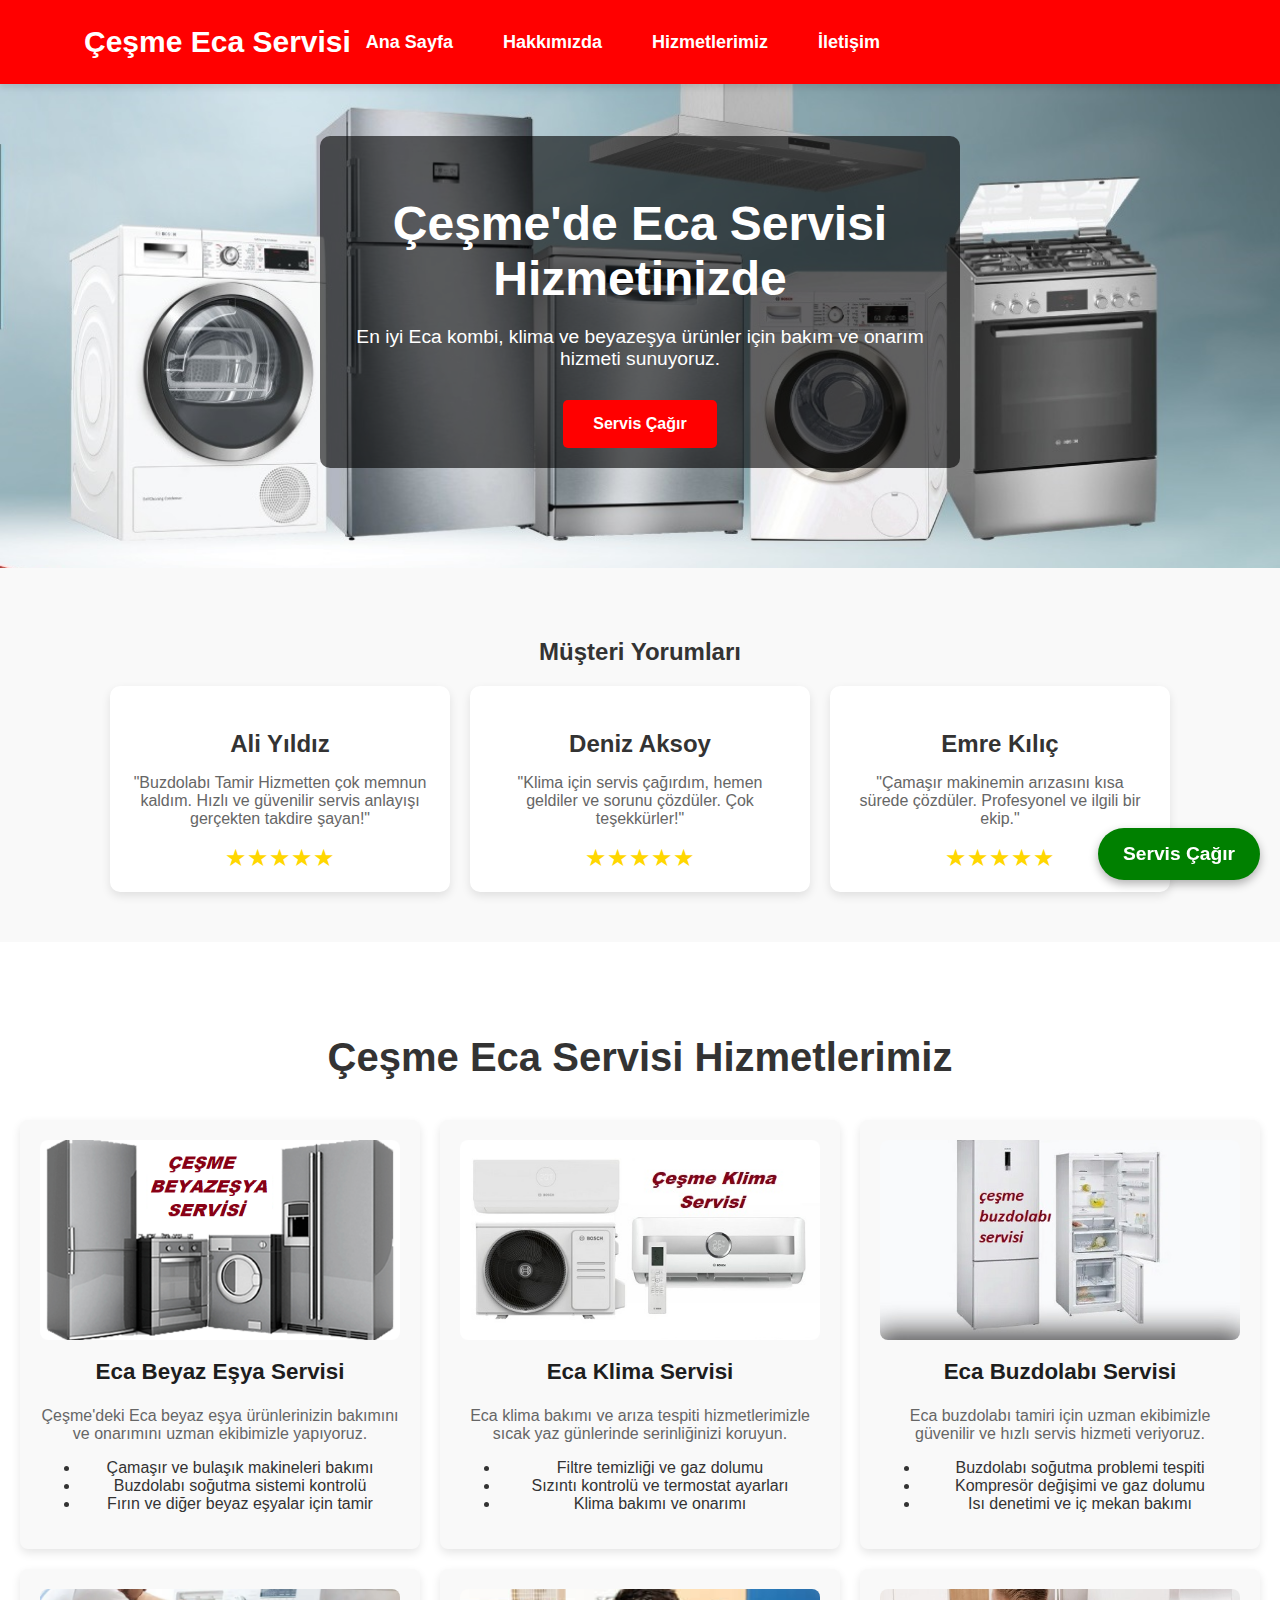
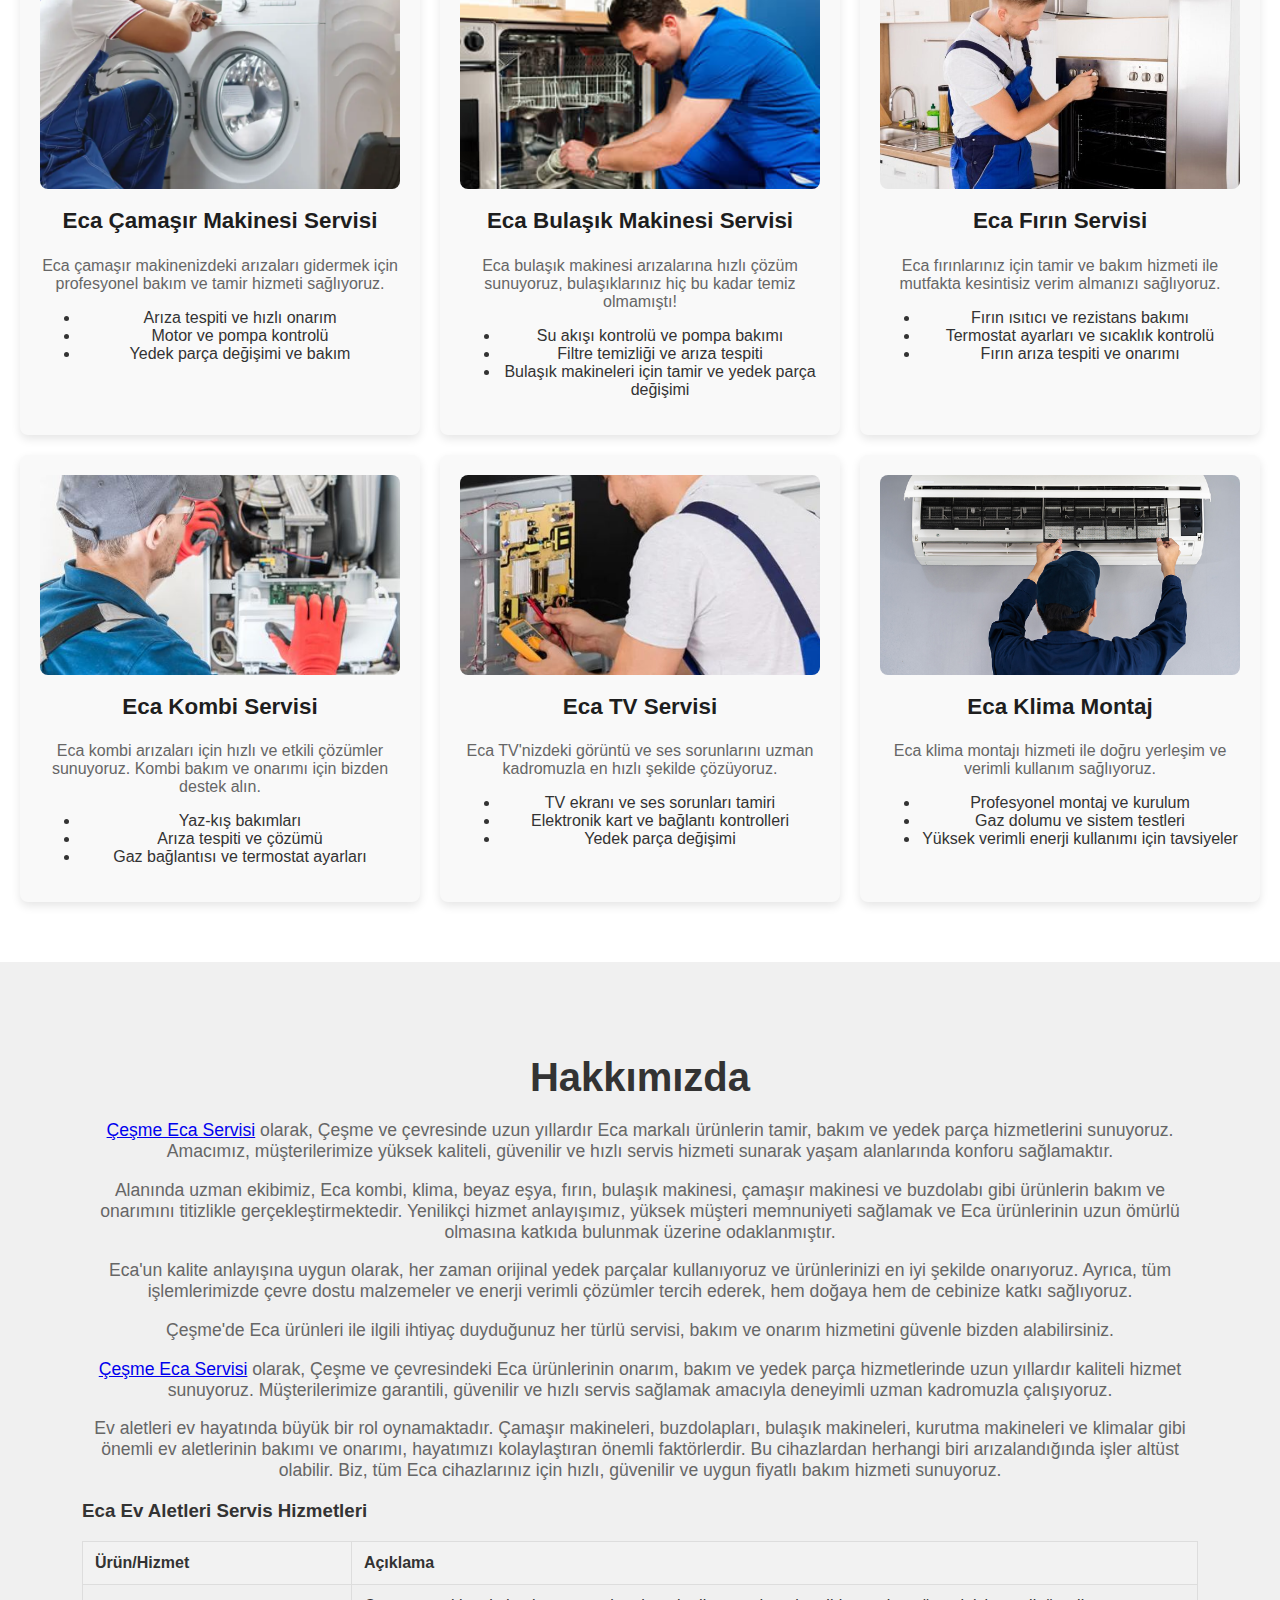
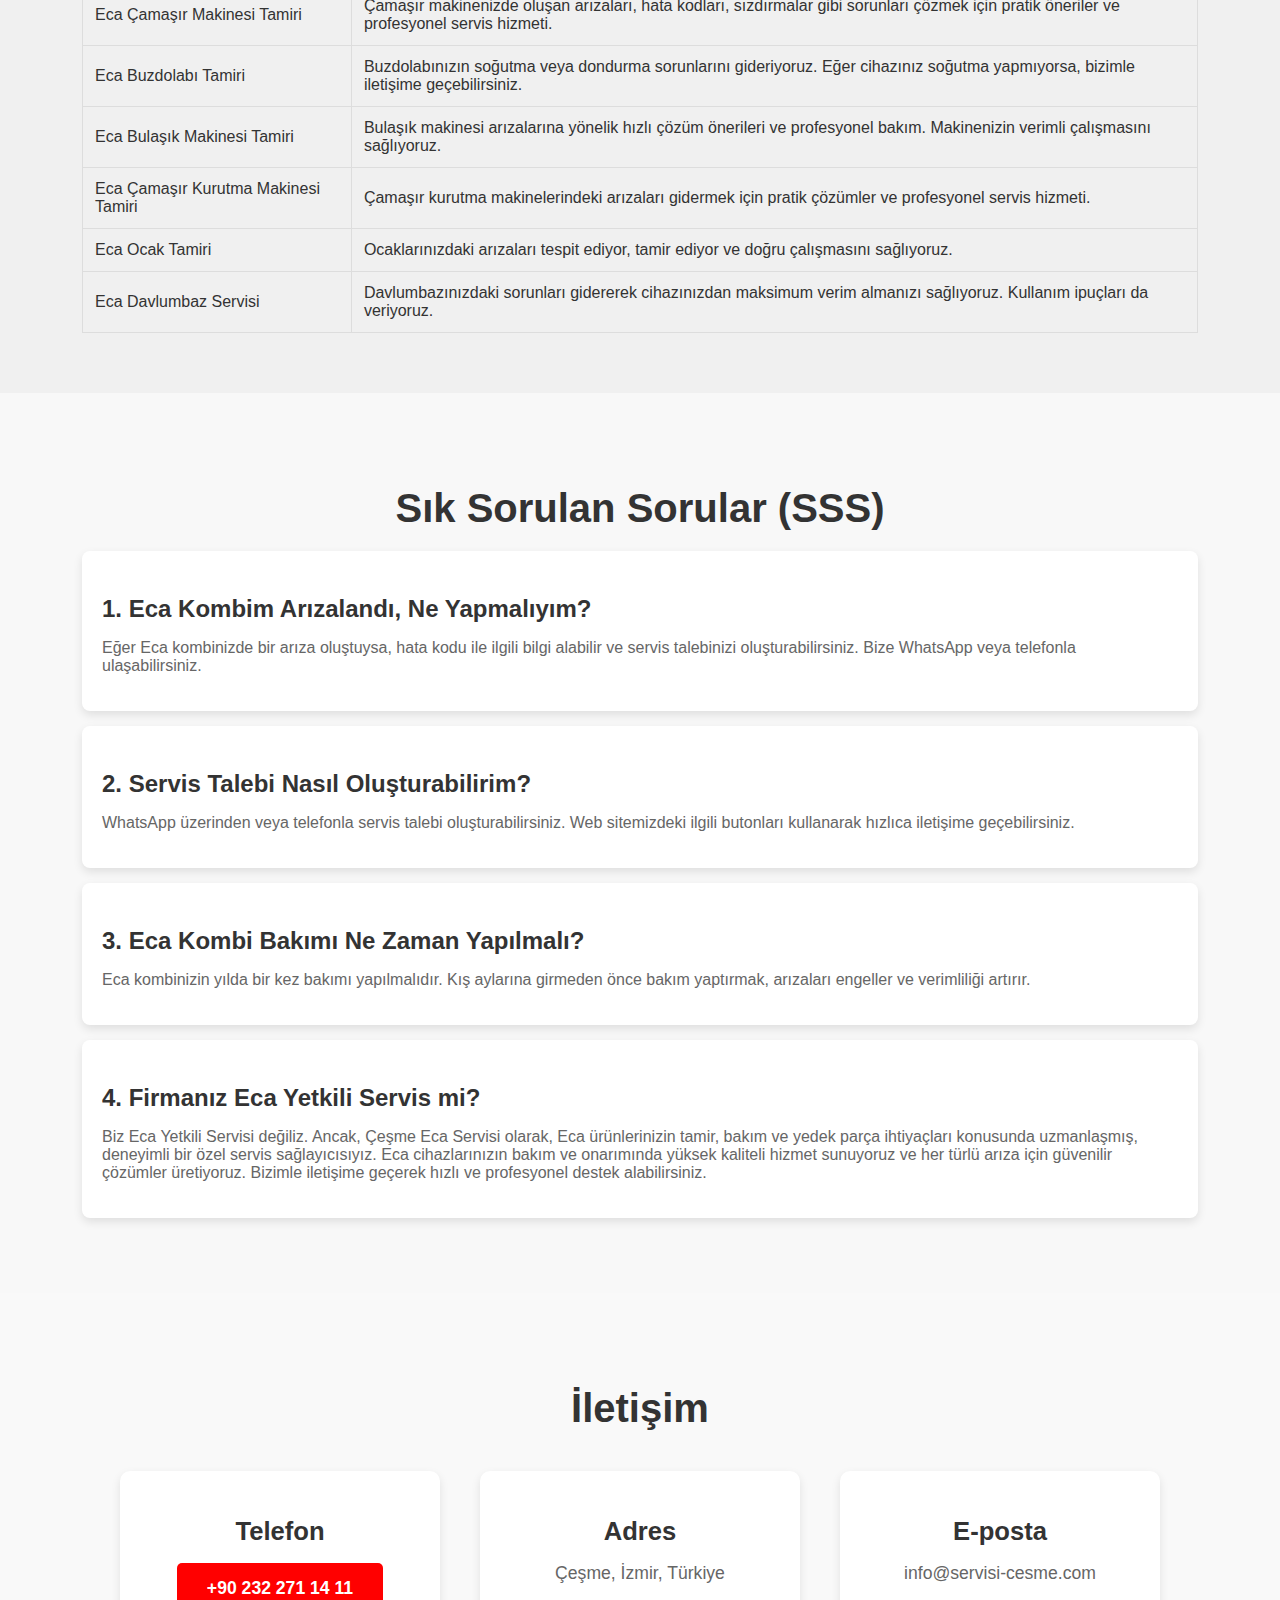
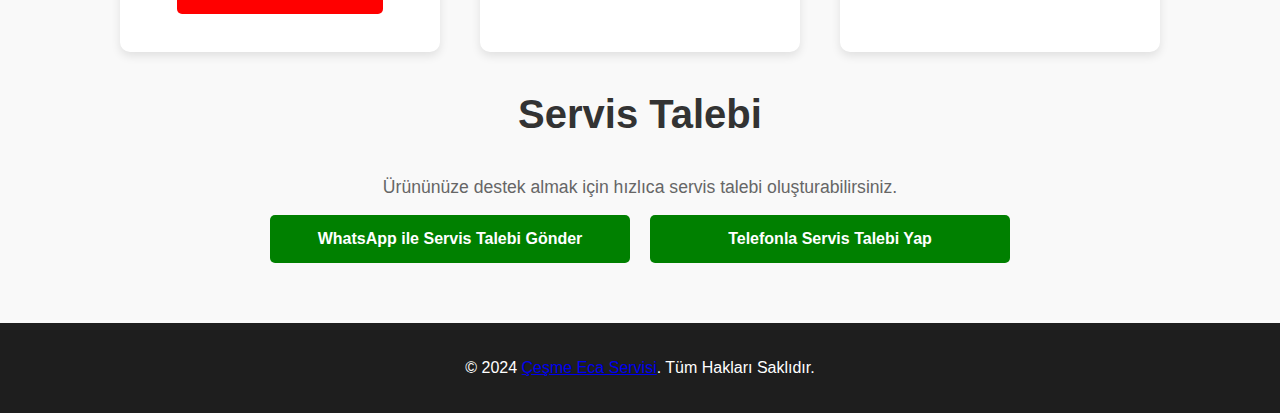
<file: index.html>
<!DOCTYPE html>
<html lang="tr">
<head>
    <meta charset="UTF-8">
    <meta name="viewport" content="width=device-width, initial-scale=1.0">
    <meta name="google-site-verification" content="G-c3eDDCiZ6zrVm9sYw7R5n5vRnXVP6BbzV9oUuYnuo" />
     <title>Çeşme Eca Servisi | Eca Beyazeşya Kombi & Klima Tamir ve Bakım</title>
    <meta name="description" content="Çeşme Eca servisi olarak kombi, klima, beyaz eşya, buzdolabı, çamaşır makinesi, bulaşık makinesi, fırın ve TV tamir, bakım ve yedek parça hizmetlerini sunuyoruz. Hızlı ve güvenilir servis için hemen bize ulaşın!">
    <meta name="keywords" content="Çeşme Eca servisi, Eca kombi tamiri, Eca klima bakımı, Eca beyaz eşya, Eca buzdolabı, Eca çamaşır makinesi, Eca bulaşık makinesi, Eca fırın, Eca TV servisi, Çeşme servisi">
    <link rel="stylesheet" href="styles.css">
    <script> if (window.location.pathname === "/") { window.location.href = "https://eca.servisi-cesme.com/index.html";  }</script> 
 <link href='/cesme-repair-icon.png'  type='image/png'/>
    <link rel="fluid-icon" href="https://eca.servisi-cesme.com/cesme-repair-icon.png" title="Eca">
<link href='https://eca.servisi-cesme.com/cesme-repair-icon.png' rel='shortcut icon' type='image/png'/>
<link data-default-icon="https://eca.servisi-cesme.com/cesme-repair-icon.png" data-badged-icon="https://eca.servisi-cesme.com/cesme-repair-icon.png" rel="shortcut icon" href="https://eca.servisi-cesme.com/cesme-repair-icon.png" />
</head>
<body>
    <header>
    <div class="container">

		 <nav class="navbar">
        <div class="logo"><h1>Çeşme Eca Servisi</h1></div>
        <ul class="nav-links">
            <li><a href="/index.html">Ana Sayfa</a></li>
            <li><a href="/hakkimizda.html">Hakkımızda</a></li>
            <li><a href="/hizmetlerimiz.html">Hizmetlerimiz</a></li>
            <li><a href="/iletisim.html">İletişim</a></li>
        </ul>
        <div class="hamburger" onclick="toggleMenu()">☰</div>
    </nav>
    </div>
</header>

<!-- Diğer Sayfa İçeriği Burada -->

 <script type="application/ld+json">
            {
            "@context": "http://schema.org",
            "@type": "Product",
            "aggregateRating": {
            "@type": "AggregateRating",
            "ratingValue": "5",
            "reviewCount": "21"
            },
            "description": "İzmir Çeşme Eca Teknik Servisleri, Çeşme Eca servis telefonu 0 232 271 14 11. Çeşme'de Eca Kombi ve klima, bakım, kombi tamiri, Eca oda termostatı montajı , kombi arıza  teknik servis.",
            "name": "Çeşme Eca Servisi - İzmir",
            "image": "eca-beyaze%C5%9Fya-servisi-cesme-izmir.png",
            "offers": {
            "@type": "Offer",
            "availability": "http://schema.org/InStock",
            "price": "500.00",
            "priceCurrency": "TRY"
            },
            "review": [
            {
            "@type": "Review",
            "author":  {"@type": "Person", "name": "Ali Yıldız"},
            "datePublished": "2023-03-03",
            "description": "Yaz günü En çok ihtiyacımız olan zamanda klimanın bozulmasıyla internetten 'Çeşme Eca Servisi' diye arattım bu sayfada mustafa usta ile görüştüm hemen yardımcı olacağını belirtti ve kısa sürede geldi kombi arızasını hemen çözdü arıza için 1 yıl da garanti verdi tekrarlaması durumunda ücret talep etmeden tekrar tamir edeceği teminatı olarak servis formu kesti. Fiyat olarak ta gayet makül fiyatlarla tamir ediyor. Eca servis arayanlara tavsiye ediyorum. Buradanda mustafa ustaya teşekkur ediyorum.",
            "name": "Zamanında Servis",
            "reviewRating": {
            "@type": "Rating",
            "bestRating": "5",
            "ratingValue": "5",
            "worstRating": "1"
            }
            },
            {
            "@type": "Review",
            "author": {"@type": "Person", "name": "İskender bey"},
            "datePublished": "2025-03-02",
            "description": "İşinin çok iyi bilen Eca servis kombi tamiri yapıldı. Fiyat olarakta uygun . Servis ",
            "name": "Value purchase",
            "reviewRating": {
            "@type": "Rating",
            "bestRating": "5",
            "ratingValue": "5",
            "worstRating": "1" 
            }
            }
            ]
            }
            </script><br><br>
    <section id="home" class="hero">
        <div class="hero-content">
            <h2>Çeşme'de Eca Servisi Hizmetinizde</h2>
            <p>En iyi Eca kombi, klima ve beyazeşya ürünler için bakım ve onarım hizmeti sunuyoruz.</p>
            <a href="tel:0 232 271 14 11" class="btn">Servis Çağır</a>
        </div>
    </section>



 

 

<section class="customer-reviews">
    <h2>Müşteri Yorumları</h2>
    <div class="reviews-container">
        <div class="review">
            <h3>Ali Yıldız</h3>
            <p>"Buzdolabı Tamir Hizmetten çok memnun kaldım. Hızlı ve güvenilir servis anlayışı gerçekten takdire şayan!"</p>
            <div class="stars">★★★★★</div>
        </div>
        <div class="review">
            <h3>Deniz Aksoy</h3>
            <p>"Klima için servis çağırdım, hemen geldiler ve sorunu çözdüler. Çok teşekkürler!"</p>
            <div class="stars">★★★★★</div>
        </div>
        <div class="review">
            <h3>Emre Kılıç</h3>
            <p>"Çamaşır makinemin arızasını kısa sürede çözdüler. Profesyonel ve ilgili bir ekip."</p>
            <div class="stars">★★★★★</div>
        </div>
    </div>
</section>

    <section id="services" class="services">
        <h2>Çeşme Eca Servisi Hizmetlerimiz</h2>
        <div class="services-container">
            <div class="service">
                <img src="beyazeşya-servisi-cesme-izmir.png" alt="Beyaz Eşya Bakımı" />
                <h3><b>Eca Beyaz Eşya Servisi</b></h3>
                <p>Çeşme'deki Eca beyaz eşya ürünlerinizin bakımını ve onarımını uzman ekibimizle yapıyoruz.</p>
                <ul>
                    <li>Çamaşır ve bulaşık makineleri bakımı</li>
                    <li>Buzdolabı soğutma sistemi kontrolü</li>
                    <li>Fırın ve diğer beyaz eşyalar için tamir</li>
                </ul>
            </div>

            <div class="service">
                <img src="klima-servisi-cesme-izmir.jpg" alt="Klimayı Bakımı" />
                <h3><b>Eca Klima Servisi</b></h3>
                <p>Eca klima bakımı ve arıza tespiti hizmetlerimizle sıcak yaz günlerinde serinliğinizi koruyun.</p>
                <ul>
                    <li>Filtre temizliği ve gaz dolumu</li>
                    <li>Sızıntı kontrolü ve termostat ayarları</li>
                    <li>Klima bakımı ve onarımı</li>
                </ul>
            </div>

            <div class="service">
                <img src="cesme-buzdolabı-servisi.jpg" alt="Buzdolabı Tamiri" />
                <h3><b>Eca Buzdolabı Servisi</b></h3>
                <p>Eca buzdolabı tamiri için uzman ekibimizle güvenilir ve hızlı servis hizmeti veriyoruz.</p>
                <ul>
                    <li>Buzdolabı soğutma problemi tespiti</li>
                    <li>Kompresör değişimi ve gaz dolumu</li>
                    <li>Isı denetimi ve iç mekan bakımı</li>
                </ul>
            </div>

            <div class="service">
                <img src="camasir-makinesi-servisi.jpg" alt="Çamaşır Makinesi Tamiri" />
                <h3><b>Eca Çamaşır Makinesi Servisi</b></h3>
                <p>Eca çamaşır makinenizdeki arızaları gidermek için profesyonel bakım ve tamir hizmeti sağlıyoruz.</p>
                <ul>
                    <li>Arıza tespiti ve hızlı onarım</li>
                    <li>Motor ve pompa kontrolü</li>
                    <li>Yedek parça değişimi ve bakım</li>
                </ul>
            </div>

            <div class="service">
                <img src="bulasik-makinesi-tamiri-servisi.jpg" alt="Bulaşık Makinesi Tamiri" />
                <h3><b>Eca Bulaşık Makinesi Servisi</b></h3>
                <p>Eca bulaşık makinesi arızalarına hızlı çözüm sunuyoruz, bulaşıklarınız hiç bu kadar temiz olmamıştı!</p>
                <ul>
                    <li>Su akışı kontrolü ve pompa bakımı</li>
                    <li>Filtre temizliği ve arıza tespiti</li>
                    <li>Bulaşık makineleri için tamir ve yedek parça değişimi</li>
                </ul>
            </div>

            <div class="service">
                <img src="firin-servis.jpg" alt="Fırın Tamiri" />
                <h3><b>Eca Fırın Servisi</b></h3>
                <p>Eca fırınlarınız için tamir ve bakım hizmeti ile mutfakta kesintisiz verim almanızı sağlıyoruz.</p>
                <ul>
                    <li>Fırın ısıtıcı ve rezistans bakımı</li>
                    <li>Termostat ayarları ve sıcaklık kontrolü</li>
                    <li>Fırın arıza tespiti ve onarımı</li>
                </ul>
            </div>

            <div class="service">
                <img src="petek_temizligi_kombi_bakimi.jpg" alt="Kombi Tamiri" />
                <h3><b>Eca Kombi Servisi</b></h3>
                <p>Eca kombi arızaları için hızlı ve etkili çözümler sunuyoruz. Kombi bakım ve onarımı için bizden destek alın.</p>
                <ul>
                    <li>Yaz-kış bakımları</li>
                    <li>Arıza tespiti ve çözümü</li>
                    <li>Gaz bağlantısı ve termostat ayarları</li>
                </ul>
            </div>

            <div class="service">
                <img src="tv-servisi-televizyon-tamircisi.jpg" alt="TV Tamiri" />
                <h3><b>Eca TV Servisi</b></h3>
                <p>Eca TV'nizdeki görüntü ve ses sorunlarını uzman kadromuzla en hızlı şekilde çözüyoruz.</p>
                <ul>
                    <li>TV ekranı ve ses sorunları tamiri</li>
                    <li>Elektronik kart ve bağlantı kontrolleri</li>
                    <li>Yedek parça değişimi</li>
                </ul>
            </div>

            <div class="service">
                <img src="klima-montaji-cesme.jpg" alt="TV Montajı" />
                <h3><b>Eca Klima Montaj</b></h3>
                <p>Eca klima montajı hizmeti ile doğru yerleşim ve verimli kullanım sağlıyoruz.</p>
                <ul>
                    <li>Profesyonel montaj ve kurulum</li>
                    <li>Gaz dolumu ve sistem testleri</li>
                    <li>Yüksek verimli enerji kullanımı için tavsiyeler</li>
                </ul>
            </div>
        </div>
    </section>

    <section id="about" class="about">
        <div class="container">
            <h2><b>Hakkımızda</b></h2>
            <p><a href="#"  title="Çeşme Eca Servisi" >Çeşme Eca Servisi</a> olarak, Çeşme ve çevresinde uzun yıllardır Eca markalı ürünlerin tamir, bakım ve yedek parça hizmetlerini sunuyoruz. Amacımız, müşterilerimize yüksek kaliteli, güvenilir ve hızlı servis hizmeti sunarak yaşam alanlarında konforu sağlamaktır.</p>
            <p>Alanında uzman ekibimiz, Eca kombi, klima, beyaz eşya, fırın, bulaşık makinesi, çamaşır makinesi ve buzdolabı gibi ürünlerin bakım ve onarımını titizlikle gerçekleştirmektedir. Yenilikçi hizmet anlayışımız, yüksek müşteri memnuniyeti sağlamak ve Eca ürünlerinin uzun ömürlü olmasına katkıda bulunmak üzerine odaklanmıştır.</p>
            <p>Eca'un kalite anlayışına uygun olarak, her zaman orijinal yedek parçalar kullanıyoruz ve ürünlerinizi en iyi şekilde onarıyoruz. Ayrıca, tüm işlemlerimizde çevre dostu malzemeler ve enerji verimli çözümler tercih ederek, hem doğaya hem de cebinize katkı sağlıyoruz.</p>
            <p>Çeşme'de Eca ürünleri ile ilgili ihtiyaç duyduğunuz her türlü servisi, bakım ve onarım hizmetini güvenle bizden alabilirsiniz.</p>
            <p><a href="#"  title="Çeşme Eca Servisi" >Çeşme Eca Servisi</a> olarak, Çeşme ve çevresindeki Eca ürünlerinin onarım, bakım ve yedek parça hizmetlerinde uzun yıllardır kaliteli hizmet sunuyoruz. Müşterilerimize garantili, güvenilir ve hızlı servis sağlamak amacıyla deneyimli uzman kadromuzla çalışıyoruz.</p>
            <p>Ev aletleri ev hayatında büyük bir rol oynamaktadır. Çamaşır makineleri, buzdolapları, bulaşık makineleri, kurutma makineleri ve klimalar gibi önemli ev aletlerinin bakımı ve onarımı, hayatımızı kolaylaştıran önemli faktörlerdir. Bu cihazlardan herhangi biri arızalandığında işler altüst olabilir. Biz, tüm Eca cihazlarınız için hızlı, güvenilir ve uygun fiyatlı bakım hizmeti sunuyoruz.</p>
        <h3><b>Eca Ev Aletleri Servis Hizmetleri</b></h3>

        <!-- Tablo Başlangıcı -->
        <table border="1" cellpadding="10" cellspacing="0">
            <thead>
                <tr>
                    <th>Ürün/Hizmet</th>
                    <th>Açıklama</th>
                </tr>
            </thead>
            <tbody>
                <tr>
                    <td>Eca Çamaşır Makinesi Tamiri</td>
                    <td>Çamaşır makinenizde oluşan arızaları, hata kodları, sızdırmalar gibi sorunları çözmek için pratik öneriler ve profesyonel servis hizmeti.</td>
                </tr>
                <tr>
                    <td>Eca Buzdolabı Tamiri</td>
                    <td>Buzdolabınızın soğutma veya dondurma sorunlarını gideriyoruz. Eğer cihazınız soğutma yapmıyorsa, bizimle iletişime geçebilirsiniz.</td>
                </tr>
                <tr>
                    <td>Eca Bulaşık Makinesi Tamiri</td>
                    <td>Bulaşık makinesi arızalarına yönelik hızlı çözüm önerileri ve profesyonel bakım. Makinenizin verimli çalışmasını sağlıyoruz.</td>
                </tr>
                <tr>
                    <td>Eca Çamaşır Kurutma Makinesi Tamiri</td>
                    <td>Çamaşır kurutma makinelerindeki arızaları gidermek için pratik çözümler ve profesyonel servis hizmeti.</td>
                </tr>
                <tr>
                    <td>Eca Ocak Tamiri</td>
                    <td>Ocaklarınızdaki arızaları tespit ediyor, tamir ediyor ve doğru çalışmasını sağlıyoruz.</td>
                </tr>
                <tr>
                    <td>Eca Davlumbaz Servisi</td>
                    <td>Davlumbazınızdaki sorunları gidererek cihazınızdan maksimum verim almanızı sağlıyoruz. Kullanım ipuçları da veriyoruz.</td>
                </tr>
            </tbody>
        </table>
        <!-- Tablo Sonu -->
    </div>
</section>

    <section id="faq" class="faq">
        <div class="container">
            <h2><b>Sık Sorulan Sorular (SSS)</b></h2>
            <div class="faq-item">
                <h3><b>1. Eca Kombim Arızalandı, Ne Yapmalıyım?</b></h3>
                <p>Eğer Eca kombinizde bir arıza oluştuysa, hata kodu ile ilgili bilgi alabilir ve servis talebinizi oluşturabilirsiniz. Bize WhatsApp veya telefonla ulaşabilirsiniz.</p>
            </div>
            <div class="faq-item">
                <h3><b>2. Servis Talebi Nasıl Oluşturabilirim?</b></h3>
                <p>WhatsApp üzerinden veya telefonla servis talebi oluşturabilirsiniz. Web sitemizdeki ilgili butonları kullanarak hızlıca iletişime geçebilirsiniz.</p>
            </div>
            <div class="faq-item">
                <h3><b>3. Eca Kombi Bakımı Ne Zaman Yapılmalı?</b></h3>
                <p>Eca kombinizin yılda bir kez bakımı yapılmalıdır. Kış aylarına girmeden önce bakım yaptırmak, arızaları engeller ve verimliliği artırır.</p>
            </div>
			<div class="faq-item">
                <h3><b>4. Firmanız Eca Yetkili Servis mi?</b></h3>
                <p>Biz Eca Yetkili Servisi değiliz. Ancak, Çeşme Eca Servisi olarak, Eca ürünlerinizin tamir, bakım ve yedek parça ihtiyaçları konusunda uzmanlaşmış, deneyimli bir özel servis sağlayıcısıyız. Eca cihazlarınızın bakım ve onarımında yüksek kaliteli hizmet sunuyoruz ve her türlü arıza için güvenilir çözümler üretiyoruz. Bizimle iletişime geçerek hızlı ve profesyonel destek alabilirsiniz.</p>
            </div>
        </div>
    </section>

    <section id="contact" class="contact">
        <h2>İletişim</h2>
        <div class="contact-info">
            <div class="contact-card">
                <i class="fa fa-phone"></i>
                <h3><b>Telefon</b></h3>
                <p><a href="tel:+902322711411" class="btn">+90 232 271 14 11</a></p>
            </div>
            <div class="contact-card">
                <i class="fa fa-map-marker"></i>
                <h3><b>Adres</b></h3>
                <p>Çeşme, İzmir, Türkiye</p>
            </div>
            <div class="contact-card">
                <i class="fa fa-envelope"></i>
                <h3><b>E-posta</b></h3>
                <p>info@servisi-cesme.com</p>
            </div>
        </div>
    
    <div class="container">
        <h2>Servis Talebi</h2>
        <p>Ürününüze destek almak için hızlıca servis talebi oluşturabilirsiniz.</p>
        <div class="service-buttons">
            <a href="https://wa.me/905060949561?text=Servis%20talebi%20gönderiyorum.%20Model%20bilgim:%20[model_adı]" class="btn" target="_blank">WhatsApp ile Servis Talebi Gönder</a>
            <a href="tel:+902322711411" class="btn">Telefonla Servis Talebi Yap</a>
        </div>
    </div>
</section>
<!-- Sabit Servis Çağır Butonu -->
<a href="tel:+90 232 271 14 11" class="service-call-btn">Servis Çağır</a>
   <footer>
        <div class="container">
            <p>&copy; 2024 <a href="https://eca.servisi-cesme.com"  title="Çeşme Eca Servisi" >Çeşme Eca Servisi</a>. Tüm Hakları Saklıdır.</p>
        </div>
    </footer>
	<script src="script.js"></script>
</body>
</html>
</file>
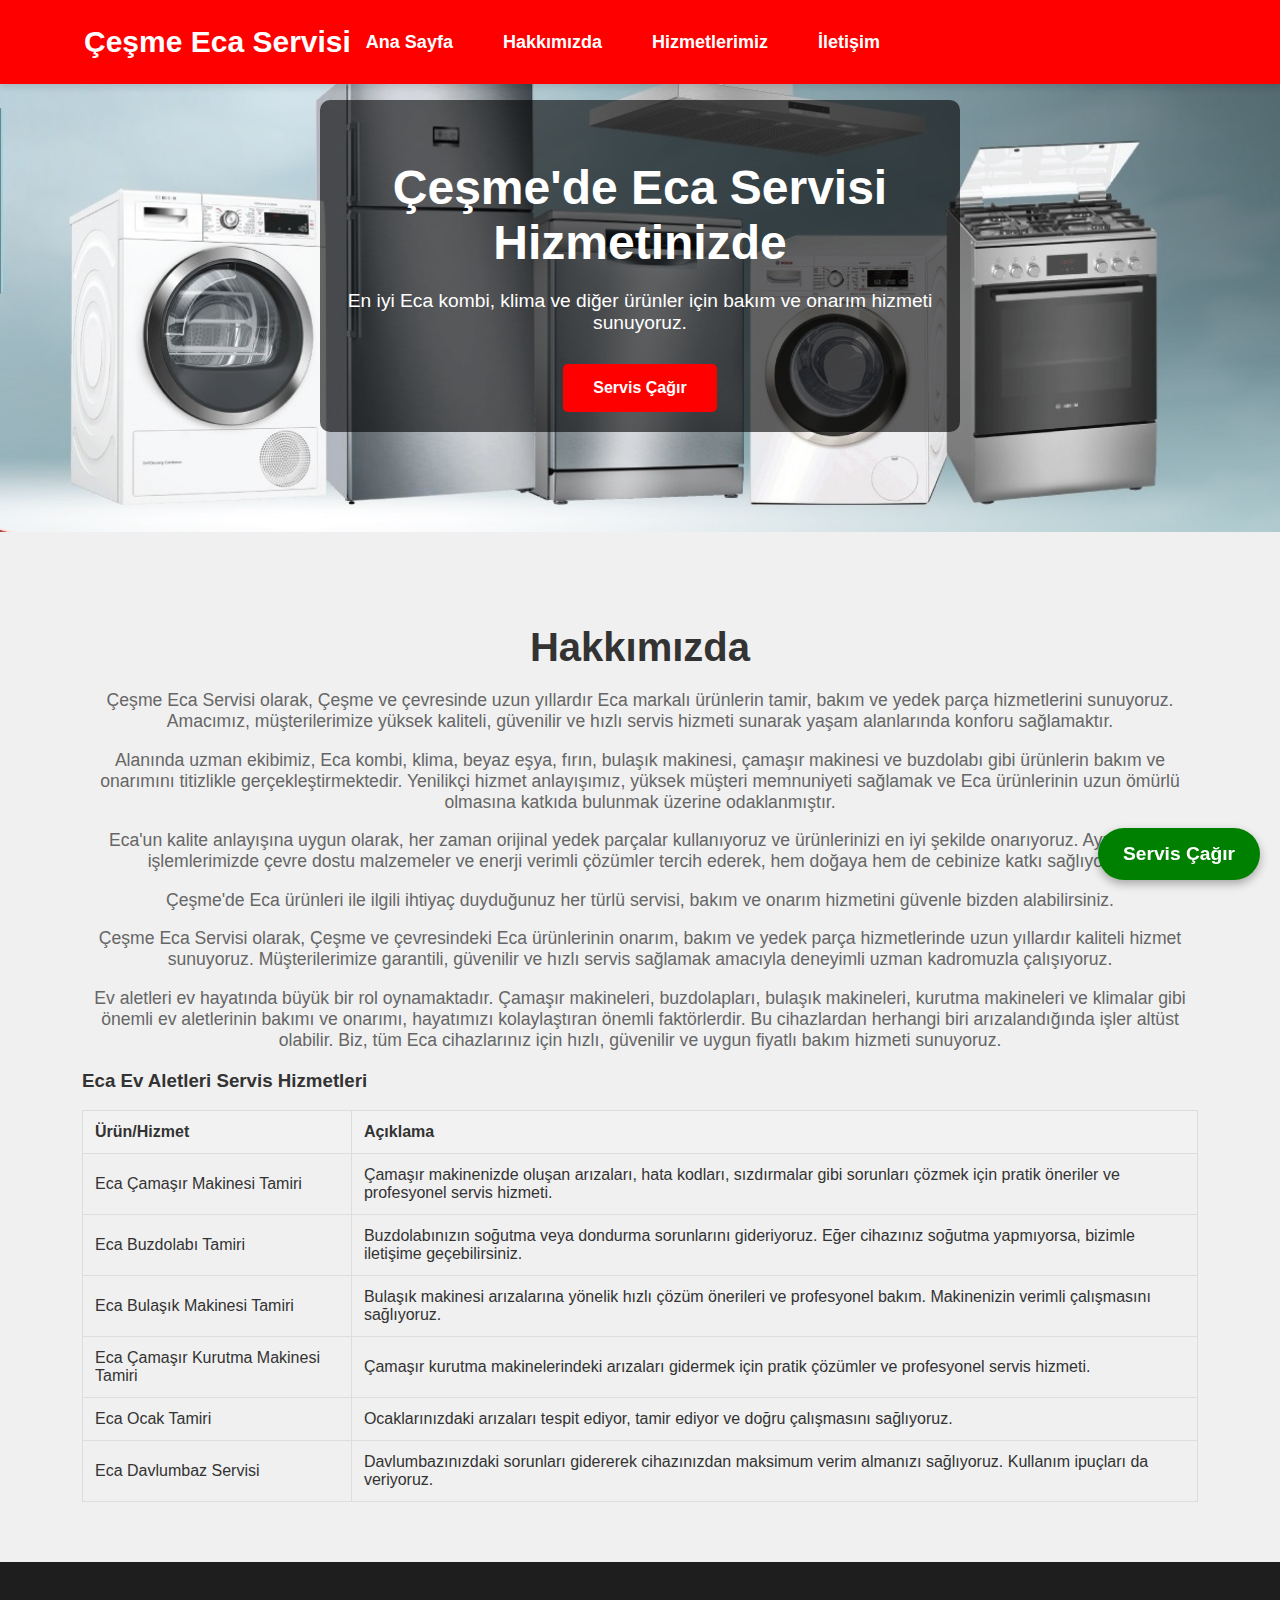
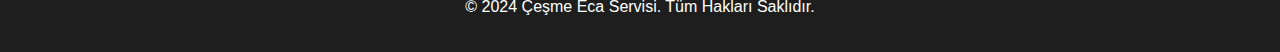
<file: hakkimizda.html>
<!DOCTYPE html>
<html lang="tr">
<head>
    <meta charset="UTF-8">
    <meta name="viewport" content="width=device-width, initial-scale=1.0">
    <meta name="google-site-verification" content="G-c3eDDCiZ6zrVm9sYw7R5n5vRnXVP6BbzV9oUuYnuo" />
     <title>Hakkımızda | Çeşme Eca Servisi | 0 232 271 14 11 </title>
    <meta name="description" content="Çeşme Eca servisi olarak kombi, klima, beyaz eşya, buzdolabı, çamaşır makinesi, bulaşık makinesi, fırın ve TV tamir, bakım ve yedek parça hizmetlerini sunuyoruz. Hızlı ve güvenilir servis için hemen bize ulaşın!">
    <meta name="keywords" content="Çeşme Eca servisi, Eca kombi tamiri, Eca klima bakımı, Eca beyaz eşya, Eca buzdolabı, Eca çamaşır makinesi, Eca bulaşık makinesi, Eca fırın, Eca TV servisi, Çeşme servisi">
    <link rel="stylesheet" href="styles.css">
    <script> if (window.location.pathname === "/") { window.location.href = "https://eca.servisi-cesme.com/index.html";  }</script> 
</head>
<body>
    <header>
    <div class="container">
     	 <nav class="navbar">
        <div class="logo"><h1>Çeşme Eca Servisi</h1></div>
        <ul class="nav-links">
            <li><a href="/index.html">Ana Sayfa</a></li>
            <li><a href="/hakkimizda.html">Hakkımızda</a></li>
            <li><a href="/hizmetlerimiz.html">Hizmetlerimiz</a></li>
            <li><a href="/iletisim.html">İletişim</a></li>
        </ul>
        <div class="hamburger" onclick="toggleMenu()">☰</div>
    </nav>
    </div>
</header>

<!-- Diğer Sayfa İçeriği Burada -->
  <section id="home" class="hero">
        <div class="hero-content">
            <h2>Çeşme'de Eca Servisi Hizmetinizde</h2>
            <p>En iyi Eca kombi, klima ve diğer ürünler için bakım ve onarım hizmeti sunuyoruz.</p>
            <a href="tel:0 232 271 14 11" class="btn">Servis Çağır</a>
        </div>
    </section>
 <script type="application/ld+json">
            {
            "@context": "http://schema.org",
            "@type": "Product",
            "aggregateRating": {
            "@type": "AggregateRating",
            "ratingValue": "5",
            "reviewCount": "21"
            },
            "description": "İzmir Çeşme Eca Teknik Servisleri, Çeşme Eca servis telefonu 0 232 271 14 11. Çeşme'de Eca Kombi ve klima, bakım, kombi tamiri, Eca oda termostatı montajı , kombi arıza  teknik servis.",
            "name": "Hakkımızda | Çeşme Eca Servisi | 0 232 271 14 11",
            "image": "eca-beyaze%C5%9Fya-servisi-cesme-izmir.png",
            "offers": {
            "@type": "Offer",
            "availability": "http://schema.org/InStock",
            "price": "500.00",
            "priceCurrency": "TRY"
            },
            "review": [
            {
            "@type": "Review",
            "author":  {"@type": "Person", "name": "Ali Yıldız"},
            "datePublished": "2023-03-03",
            "description": "Yaz günü En çok ihtiyacımız olan zamanda klimanın bozulmasıyla internetten 'Çeşme Eca Servisi' diye arattım bu sayfada mustafa usta ile görüştüm hemen yardımcı olacağını belirtti ve kısa sürede geldi kombi arızasını hemen çözdü arıza için 1 yıl da garanti verdi tekrarlaması durumunda ücret talep etmeden tekrar tamir edeceği teminatı olarak servis formu kesti. Fiyat olarak ta gayet makül fiyatlarla tamir ediyor. Eca servis arayanlara tavsiye ediyorum. Buradanda mustafa ustaya teşekkur ediyorum.",
            "name": "Hakkımızda | Çeşme Eca Servisi | 0 232 271 14 11",
            "reviewRating": {
            "@type": "Rating",
            "bestRating": "5",
            "ratingValue": "5",
            "worstRating": "1"
            }
            },
            {
            "@type": "Review",
            "author": {"@type": "Person", "name": "İskender bey"},
            "datePublished": "2025-03-02",
            "description": "İşinin çok iyi bilen Eca servis kombi tamiri yapıldı. Fiyat olarakta uygun . Servis ",
            "name": "Hakkımızda | Çeşme Eca Servisi | 0 232 271 14 11",
            "reviewRating": {
            "@type": "Rating",
            "bestRating": "5",
            "ratingValue": "5",
            "worstRating": "1" 
            }
            }
            ]
            }
            </script>
 

    <section id="about" class="about">
        <div class="container">
            <h2><b>Hakkımızda</b></h2>
            <p>Çeşme Eca Servisi olarak, Çeşme ve çevresinde uzun yıllardır Eca markalı ürünlerin tamir, bakım ve yedek parça hizmetlerini sunuyoruz. Amacımız, müşterilerimize yüksek kaliteli, güvenilir ve hızlı servis hizmeti sunarak yaşam alanlarında konforu sağlamaktır.</p>
            <p>Alanında uzman ekibimiz, Eca kombi, klima, beyaz eşya, fırın, bulaşık makinesi, çamaşır makinesi ve buzdolabı gibi ürünlerin bakım ve onarımını titizlikle gerçekleştirmektedir. Yenilikçi hizmet anlayışımız, yüksek müşteri memnuniyeti sağlamak ve Eca ürünlerinin uzun ömürlü olmasına katkıda bulunmak üzerine odaklanmıştır.</p>
            <p>Eca'un kalite anlayışına uygun olarak, her zaman orijinal yedek parçalar kullanıyoruz ve ürünlerinizi en iyi şekilde onarıyoruz. Ayrıca, tüm işlemlerimizde çevre dostu malzemeler ve enerji verimli çözümler tercih ederek, hem doğaya hem de cebinize katkı sağlıyoruz.</p>
            <p>Çeşme'de Eca ürünleri ile ilgili ihtiyaç duyduğunuz her türlü servisi, bakım ve onarım hizmetini güvenle bizden alabilirsiniz.</p>
            <p>Çeşme Eca Servisi olarak, Çeşme ve çevresindeki Eca ürünlerinin onarım, bakım ve yedek parça hizmetlerinde uzun yıllardır kaliteli hizmet sunuyoruz. Müşterilerimize garantili, güvenilir ve hızlı servis sağlamak amacıyla deneyimli uzman kadromuzla çalışıyoruz.</p>
            <p>Ev aletleri ev hayatında büyük bir rol oynamaktadır. Çamaşır makineleri, buzdolapları, bulaşık makineleri, kurutma makineleri ve klimalar gibi önemli ev aletlerinin bakımı ve onarımı, hayatımızı kolaylaştıran önemli faktörlerdir. Bu cihazlardan herhangi biri arızalandığında işler altüst olabilir. Biz, tüm Eca cihazlarınız için hızlı, güvenilir ve uygun fiyatlı bakım hizmeti sunuyoruz.</p>
        <h3><b>Eca Ev Aletleri Servis Hizmetleri</b></h3>

        <!-- Tablo Başlangıcı -->
        <table border="1" cellpadding="10" cellspacing="0">
            <thead>
                <tr>
                    <th>Ürün/Hizmet</th>
                    <th>Açıklama</th>
                </tr>
            </thead>
            <tbody>
                <tr>
                    <td>Eca Çamaşır Makinesi Tamiri</td>
                    <td>Çamaşır makinenizde oluşan arızaları, hata kodları, sızdırmalar gibi sorunları çözmek için pratik öneriler ve profesyonel servis hizmeti.</td>
                </tr>
                <tr>
                    <td>Eca Buzdolabı Tamiri</td>
                    <td>Buzdolabınızın soğutma veya dondurma sorunlarını gideriyoruz. Eğer cihazınız soğutma yapmıyorsa, bizimle iletişime geçebilirsiniz.</td>
                </tr>
                <tr>
                    <td>Eca Bulaşık Makinesi Tamiri</td>
                    <td>Bulaşık makinesi arızalarına yönelik hızlı çözüm önerileri ve profesyonel bakım. Makinenizin verimli çalışmasını sağlıyoruz.</td>
                </tr>
                <tr>
                    <td>Eca Çamaşır Kurutma Makinesi Tamiri</td>
                    <td>Çamaşır kurutma makinelerindeki arızaları gidermek için pratik çözümler ve profesyonel servis hizmeti.</td>
                </tr>
                <tr>
                    <td>Eca Ocak Tamiri</td>
                    <td>Ocaklarınızdaki arızaları tespit ediyor, tamir ediyor ve doğru çalışmasını sağlıyoruz.</td>
                </tr>
                <tr>
                    <td>Eca Davlumbaz Servisi</td>
                    <td>Davlumbazınızdaki sorunları gidererek cihazınızdan maksimum verim almanızı sağlıyoruz. Kullanım ipuçları da veriyoruz.</td>
                </tr>
            </tbody>
        </table>
        <!-- Tablo Sonu -->
    </div>
</section>
 <!-- Sabit Servis Çağır Butonu -->
<a href="tel:+90 232 271 14 11" class="service-call-btn">Servis Çağır</a>
   <footer>
        <div class="container">
            <p>&copy; 2024 Çeşme Eca Servisi. Tüm Hakları Saklıdır.</p>
        </div>
    </footer>
</body>
</html>
</file>
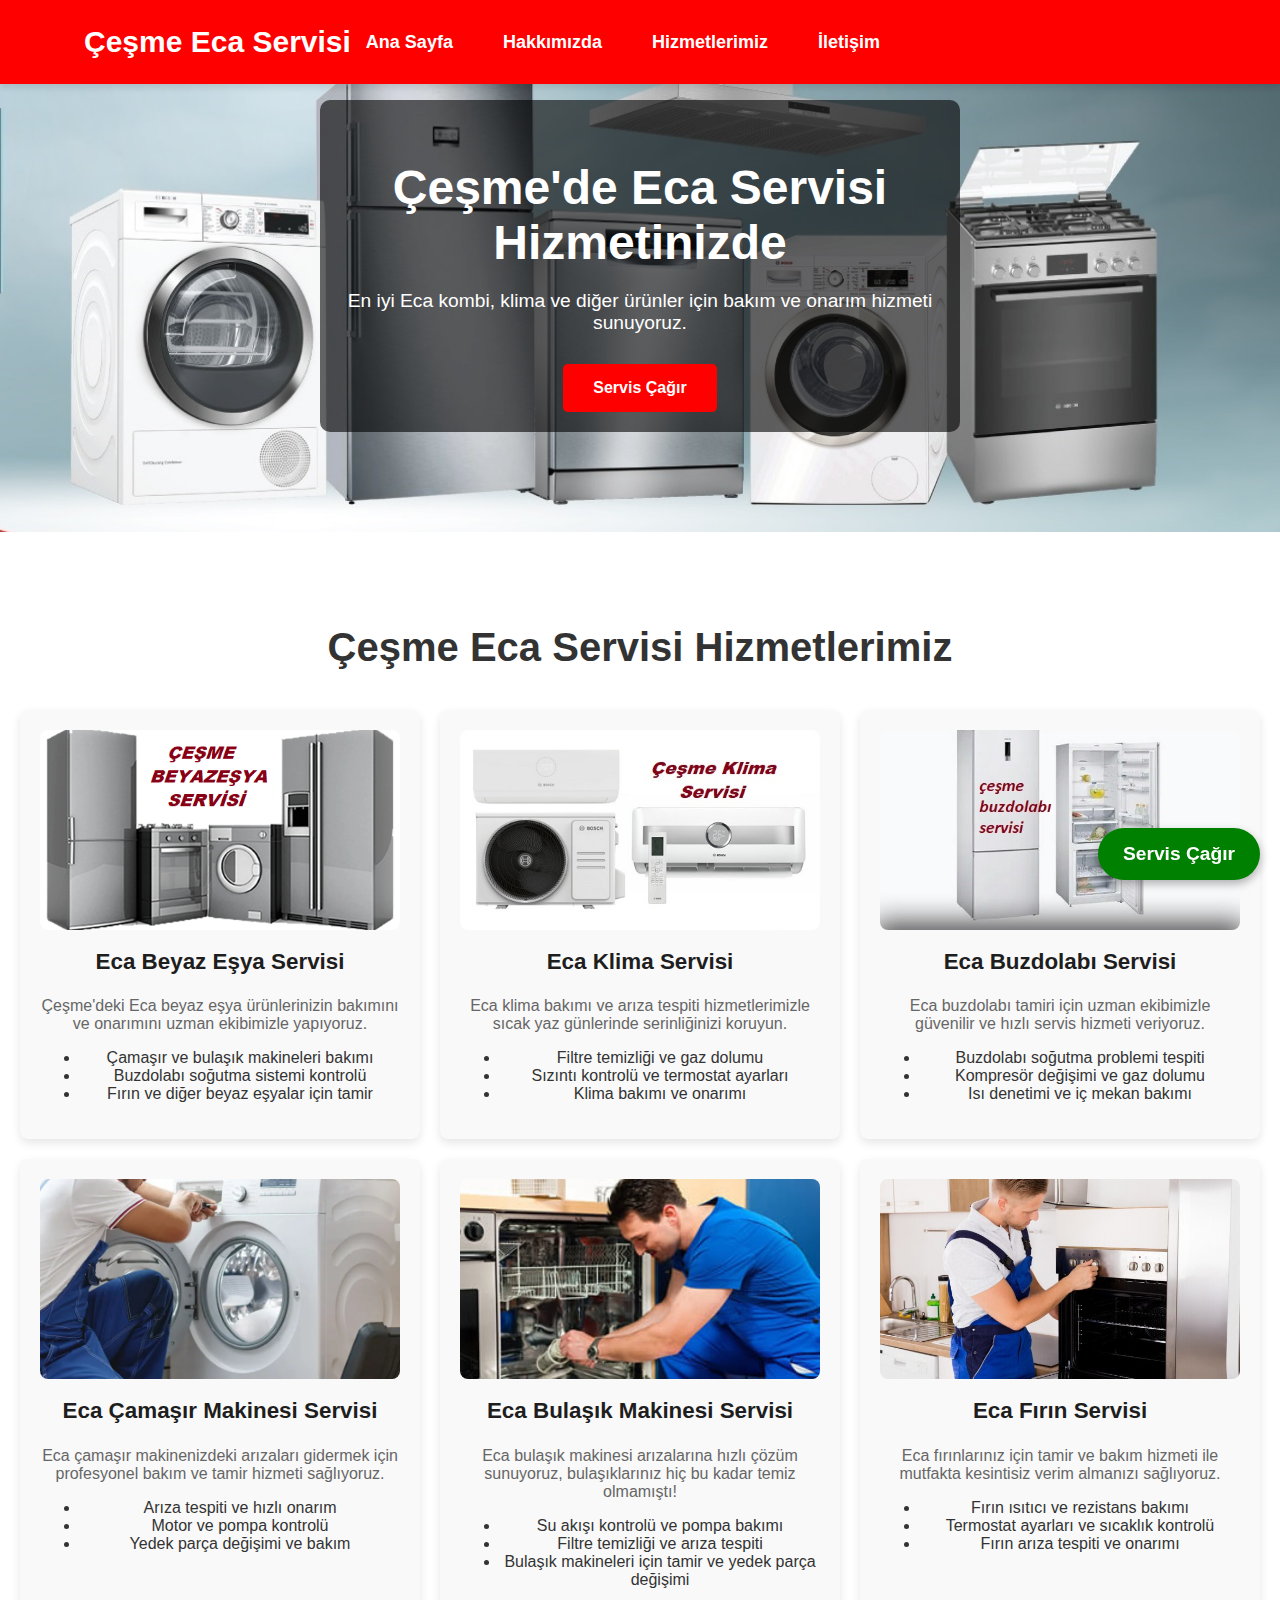
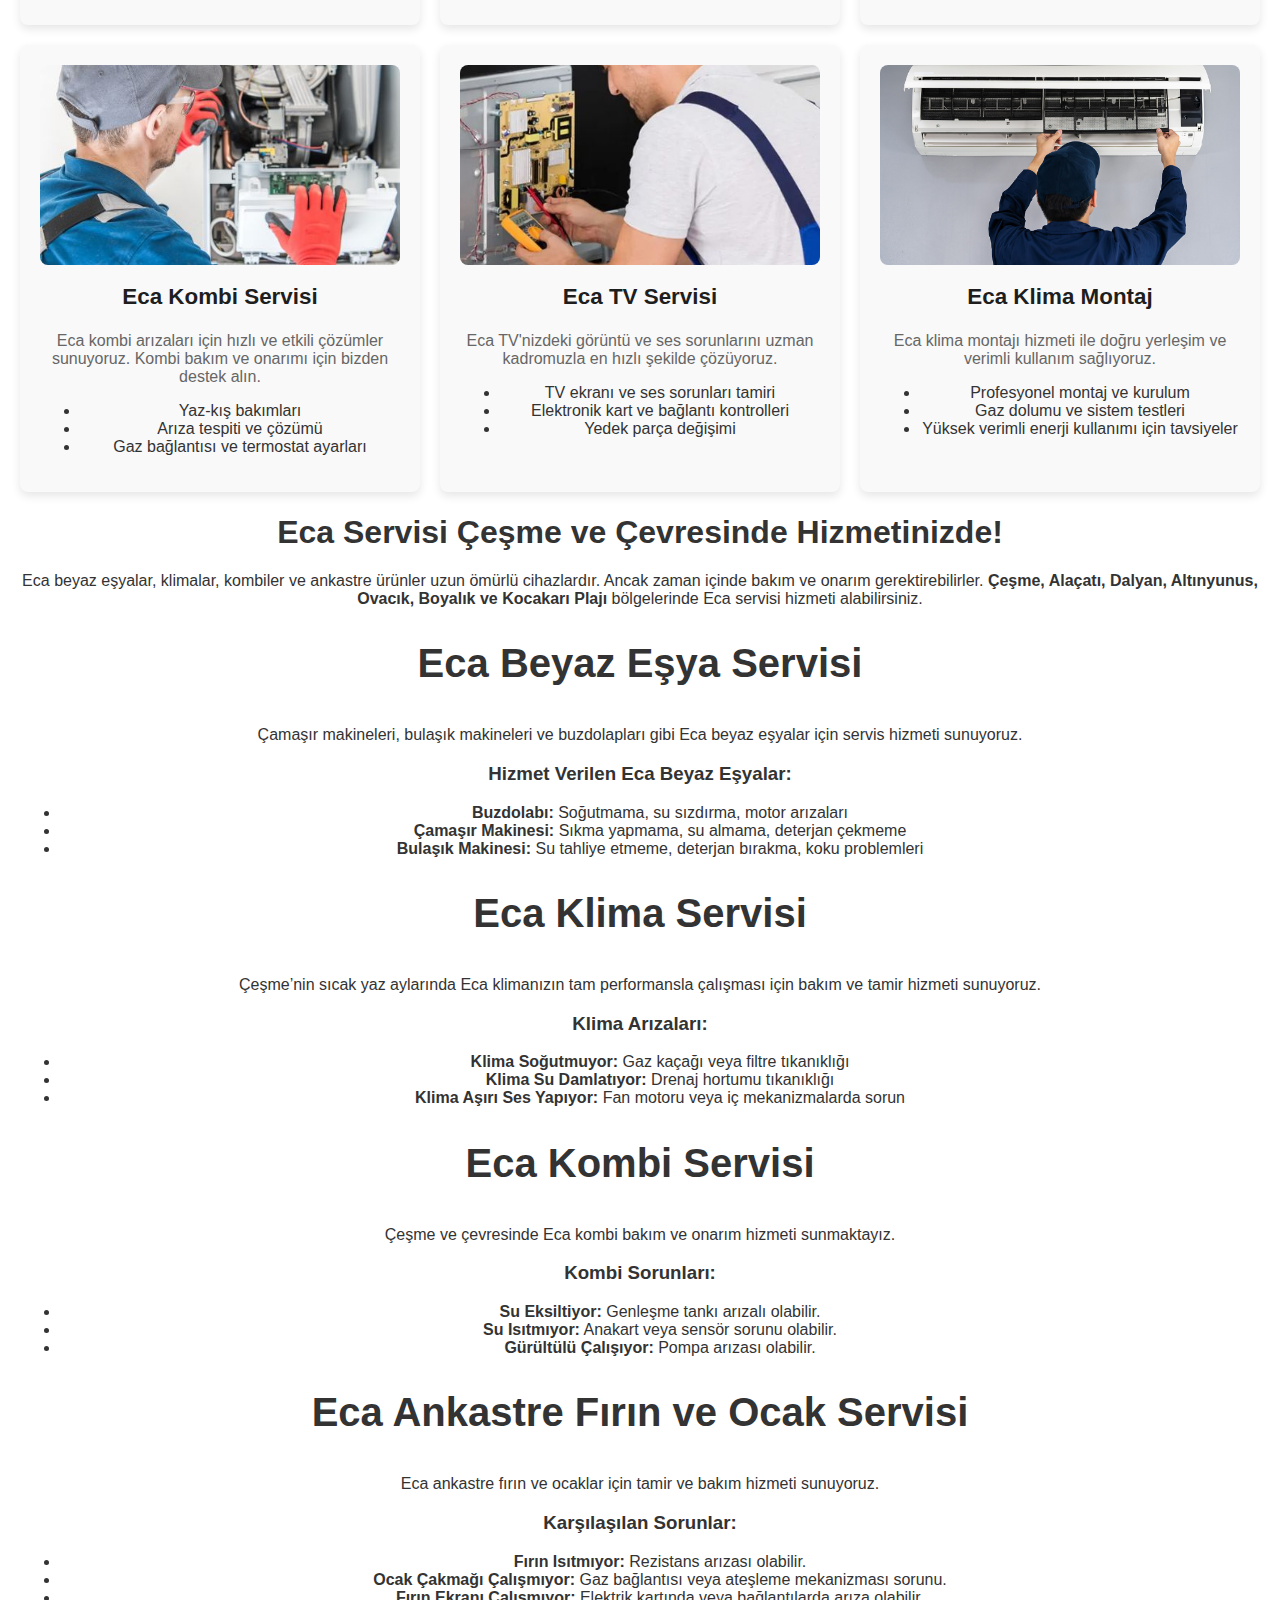
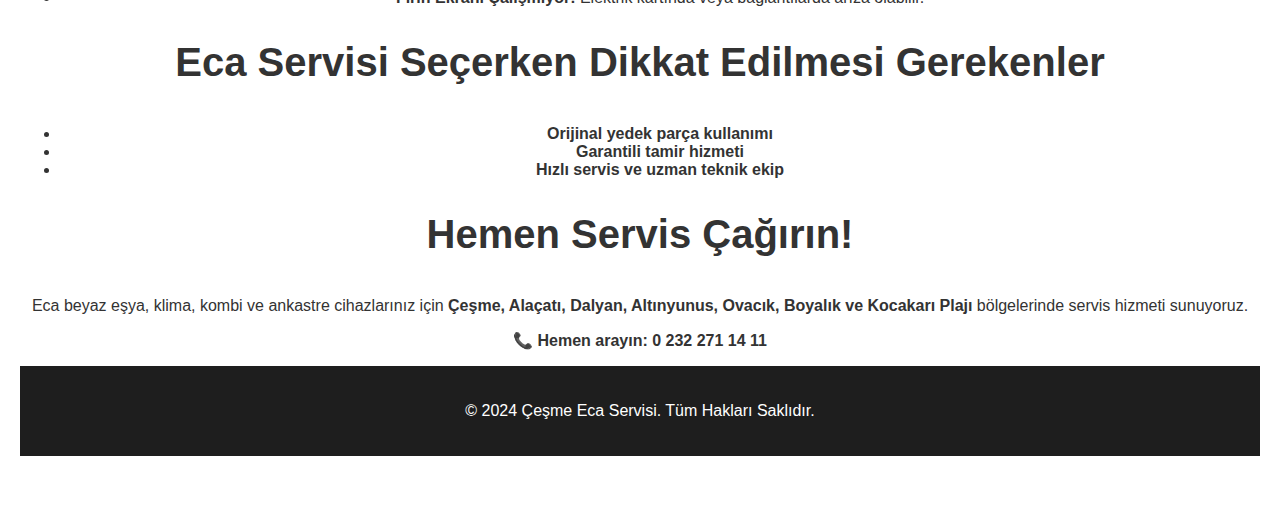
<file: hizmetlerimiz.html>
<!DOCTYPE html>
<html lang="tr">
<head>
    <meta charset="UTF-8">
    <meta name="viewport" content="width=device-width, initial-scale=1.0">
    <meta name="google-site-verification" content="G-c3eDDCiZ6zrVm9sYw7R5n5vRnXVP6BbzV9oUuYnuo" />
     <title>Hizmetlerimiz | Çeşme Eca Servisi | 0 232 271 14 11</title>
    <meta name="description" content="Çeşme Eca servisi olarak kombi, klima, beyaz eşya, buzdolabı, çamaşır makinesi, bulaşık makinesi, fırın ve TV tamir, bakım ve yedek parça hizmetlerini sunuyoruz. Hızlı ve güvenilir servis için hemen bize ulaşın!">
    <meta name="keywords" content="Çeşme Eca servisi, Eca kombi tamiri, Eca klima bakımı, Eca beyaz eşya, Eca buzdolabı, Eca çamaşır makinesi, Eca bulaşık makinesi, Eca fırın, Eca TV servisi, Çeşme servisi">
    <link rel="stylesheet" href="styles.css">
    <script> if (window.location.pathname === "/") { window.location.href = "https://eca.servisi-cesme.com/index.html";  }</script> 
</head>
<body>
    <header>
    <div class="container">
     	 <nav class="navbar">
        <div class="logo"><h1>Çeşme Eca Servisi</h1></div>
        <ul class="nav-links">
            <li><a href="/index.html">Ana Sayfa</a></li>
            <li><a href="/hakkimizda.html">Hakkımızda</a></li>
            <li><a href="/hizmetlerimiz.html">Hizmetlerimiz</a></li>
            <li><a href="/iletisim.html">İletişim</a></li>
        </ul>
        <div class="hamburger" onclick="toggleMenu()">☰</div>
    </nav>
    </div>
</header>

<!-- Diğer Sayfa İçeriği Burada -->

 <script type="application/ld+json">
            {
            "@context": "http://schema.org",
            "@type": "Product",
            "aggregateRating": {
            "@type": "AggregateRating",
            "ratingValue": "5",
            "reviewCount": "21"
            },
            "description": "İzmir Çeşme Eca Teknik Servisleri, Çeşme Eca servis telefonu 0 232 271 14 11. Çeşme'de Eca Kombi ve klima, bakım, kombi tamiri, Eca oda termostatı montajı , kombi arıza  teknik servis.",
            "name": "Hizmetlerimiz | Çeşme Eca Servisi | 0 232 271 14 11",
            "image": "eca-beyaze%C5%9Fya-servisi-cesme-izmir.png",
            "offers": {
            "@type": "Offer",
            "availability": "http://schema.org/InStock",
            "price": "500.00",
            "priceCurrency": "TRY"
            },
            "review": [
            {
            "@type": "Review",
            "author":  {"@type": "Person", "name": "Ali Yıldız"},
            "datePublished": "2023-03-03",
            "description": "Yaz günü En çok ihtiyacımız olan zamanda klimanın bozulmasıyla internetten 'Çeşme Eca Servisi' diye arattım bu sayfada mustafa usta ile görüştüm hemen yardımcı olacağını belirtti ve kısa sürede geldi kombi arızasını hemen çözdü arıza için 1 yıl da garanti verdi tekrarlaması durumunda ücret talep etmeden tekrar tamir edeceği teminatı olarak servis formu kesti. Fiyat olarak ta gayet makül fiyatlarla tamir ediyor. Eca servis arayanlara tavsiye ediyorum. Buradanda mustafa ustaya teşekkur ediyorum.",
            "name": "Hizmetlerimiz | Çeşme Eca Servisi | 0 232 271 14 11",
            "reviewRating": {
            "@type": "Rating",
            "bestRating": "5",
            "ratingValue": "5",
            "worstRating": "1"
            }
            },
            {
            "@type": "Review",
            "author": {"@type": "Person", "name": "İskender bey"},
            "datePublished": "2025-03-02",
            "description": "İşinin çok iyi bilen Eca servis kombi tamiri yapıldı. Fiyat olarakta uygun . Servis ",
            "name": "Hizmetlerimiz | Çeşme Eca Servisi | 0 232 271 14 11",
            "reviewRating": {
            "@type": "Rating",
            "bestRating": "5",
            "ratingValue": "5",
            "worstRating": "1" 
            }
            }
            ]
            }
            </script>
    <section id="home" class="hero">
        <div class="hero-content">
            <h2>Çeşme'de Eca Servisi Hizmetinizde</h2>
            <p>En iyi Eca kombi, klima ve diğer ürünler için bakım ve onarım hizmeti sunuyoruz.</p>
            <a href="tel:0 232 271 14 11" class="btn">Servis Çağır</a>
        </div>
    </section>

    <section id="services" class="services">
        <h2>Çeşme Eca Servisi Hizmetlerimiz</h2>
        <div class="services-container">
            <div class="service">
                <img src="beyazeşya-servisi-cesme-izmir.png" alt="Beyaz Eşya Bakımı" />
                <h3><b>Eca Beyaz Eşya Servisi</b></h3>
                <p>Çeşme'deki Eca beyaz eşya ürünlerinizin bakımını ve onarımını uzman ekibimizle yapıyoruz.</p>
                <ul>
                    <li>Çamaşır ve bulaşık makineleri bakımı</li>
                    <li>Buzdolabı soğutma sistemi kontrolü</li>
                    <li>Fırın ve diğer beyaz eşyalar için tamir</li>
                </ul>
            </div>

            <div class="service">
                <img src="klima-servisi-cesme-izmir.jpg" alt="Klimayı Bakımı" />
                <h3><b>Eca Klima Servisi</b></h3>
                <p>Eca klima bakımı ve arıza tespiti hizmetlerimizle sıcak yaz günlerinde serinliğinizi koruyun.</p>
                <ul>
                    <li>Filtre temizliği ve gaz dolumu</li>
                    <li>Sızıntı kontrolü ve termostat ayarları</li>
                    <li>Klima bakımı ve onarımı</li>
                </ul>
            </div>

            <div class="service">
                <img src="cesme-buzdolabı-servisi.jpg" alt="Buzdolabı Tamiri" />
                <h3><b>Eca Buzdolabı Servisi</b></h3>
                <p>Eca buzdolabı tamiri için uzman ekibimizle güvenilir ve hızlı servis hizmeti veriyoruz.</p>
                <ul>
                    <li>Buzdolabı soğutma problemi tespiti</li>
                    <li>Kompresör değişimi ve gaz dolumu</li>
                    <li>Isı denetimi ve iç mekan bakımı</li>
                </ul>
            </div>

            <div class="service">
                <img src="camasir-makinesi-servisi.jpg" alt="Çamaşır Makinesi Tamiri" />
                <h3><b>Eca Çamaşır Makinesi Servisi</b></h3>
                <p>Eca çamaşır makinenizdeki arızaları gidermek için profesyonel bakım ve tamir hizmeti sağlıyoruz.</p>
                <ul>
                    <li>Arıza tespiti ve hızlı onarım</li>
                    <li>Motor ve pompa kontrolü</li>
                    <li>Yedek parça değişimi ve bakım</li>
                </ul>
            </div>

            <div class="service">
                <img src="bulasik-makinesi-tamiri-servisi.jpg" alt="Bulaşık Makinesi Tamiri" />
                <h3><b>Eca Bulaşık Makinesi Servisi</b></h3>
                <p>Eca bulaşık makinesi arızalarına hızlı çözüm sunuyoruz, bulaşıklarınız hiç bu kadar temiz olmamıştı!</p>
                <ul>
                    <li>Su akışı kontrolü ve pompa bakımı</li>
                    <li>Filtre temizliği ve arıza tespiti</li>
                    <li>Bulaşık makineleri için tamir ve yedek parça değişimi</li>
                </ul>
            </div>

            <div class="service">
                <img src="firin-servis.jpg" alt="Fırın Tamiri" />
                <h3><b>Eca Fırın Servisi</b></h3>
                <p>Eca fırınlarınız için tamir ve bakım hizmeti ile mutfakta kesintisiz verim almanızı sağlıyoruz.</p>
                <ul>
                    <li>Fırın ısıtıcı ve rezistans bakımı</li>
                    <li>Termostat ayarları ve sıcaklık kontrolü</li>
                    <li>Fırın arıza tespiti ve onarımı</li>
                </ul>
            </div>

            <div class="service">
                <img src="petek_temizligi_kombi_bakimi.jpg" alt="Kombi Tamiri" />
                <h3><b>Eca Kombi Servisi</b></h3>
                <p>Eca kombi arızaları için hızlı ve etkili çözümler sunuyoruz. Kombi bakım ve onarımı için bizden destek alın.</p>
                <ul>
                    <li>Yaz-kış bakımları</li>
                    <li>Arıza tespiti ve çözümü</li>
                    <li>Gaz bağlantısı ve termostat ayarları</li>
                </ul>
            </div>

            <div class="service">
                <img src="tv-servisi-televizyon-tamircisi.jpg" alt="TV Tamiri" />
                <h3><b>Eca TV Servisi</b></h3>
                <p>Eca TV'nizdeki görüntü ve ses sorunlarını uzman kadromuzla en hızlı şekilde çözüyoruz.</p>
                <ul>
                    <li>TV ekranı ve ses sorunları tamiri</li>
                    <li>Elektronik kart ve bağlantı kontrolleri</li>
                    <li>Yedek parça değişimi</li>
                </ul>
            </div>

            <div class="service">
                <img src="klima-montaji-cesme.jpg" alt="TV Montajı" />
                <h3><b>Eca Klima Montaj</b></h3>
                <p>Eca klima montajı hizmeti ile doğru yerleşim ve verimli kullanım sağlıyoruz.</p>
                <ul>
                    <li>Profesyonel montaj ve kurulum</li>
                    <li>Gaz dolumu ve sistem testleri</li>
                    <li>Yüksek verimli enerji kullanımı için tavsiyeler</li>
                </ul>
            </div>
        </div>

       
        <h1>Eca Servisi Çeşme ve Çevresinde Hizmetinizde!</h1>
   

    <section  >
        <p>Eca beyaz eşyalar, klimalar, kombiler ve ankastre ürünler uzun ömürlü cihazlardır. Ancak zaman içinde bakım ve onarım gerektirebilirler. 
        <strong>Çeşme, Alaçatı, Dalyan, Altınyunus, Ovacık, Boyalık ve Kocakarı Plajı</strong> bölgelerinde Eca servisi hizmeti alabilirsiniz.</p>
    </section>

    <section > 
        <h2>Eca Beyaz Eşya Servisi</h2>
        <p>Çamaşır makineleri, bulaşık makineleri ve buzdolapları gibi Eca beyaz eşyalar için servis hizmeti sunuyoruz.</p>

        <h3>Hizmet Verilen Eca Beyaz Eşyalar:</h3>
        <ul>
            <li><strong>Buzdolabı:</strong> Soğutmama, su sızdırma, motor arızaları</li>
            <li><strong>Çamaşır Makinesi:</strong> Sıkma yapmama, su almama, deterjan çekmeme</li>
            <li><strong>Bulaşık Makinesi:</strong> Su tahliye etmeme, deterjan bırakma, koku problemleri</li>
        </ul>
    

    <section>
        <h2>Eca Klima Servisi</h2>
        <p>Çeşme’nin sıcak yaz aylarında Eca klimanızın tam performansla çalışması için bakım ve tamir hizmeti sunuyoruz.</p>

        <h3>Klima Arızaları:</h3>
        <ul>
            <li><strong>Klima Soğutmuyor:</strong> Gaz kaçağı veya filtre tıkanıklığı</li>
            <li><strong>Klima Su Damlatıyor:</strong> Drenaj hortumu tıkanıklığı</li>
            <li><strong>Klima Aşırı Ses Yapıyor:</strong> Fan motoru veya iç mekanizmalarda sorun</li>
        </ul>
    </section>

    <section>
        <h2>Eca Kombi Servisi</h2>
        <p>Çeşme ve çevresinde Eca kombi bakım ve onarım hizmeti sunmaktayız.</p>

        <h3>Kombi Sorunları:</h3>
        <ul>
            <li><strong>Su Eksiltiyor:</strong> Genleşme tankı arızalı olabilir.</li>
            <li><strong>Su Isıtmıyor:</strong> Anakart veya sensör sorunu olabilir.</li>
            <li><strong>Gürültülü Çalışıyor:</strong> Pompa arızası olabilir.</li>
        </ul>
    </section>

    <section>
        <h2>Eca Ankastre Fırın ve Ocak Servisi</h2>
        <p>Eca ankastre fırın ve ocaklar için tamir ve bakım hizmeti sunuyoruz.</p>

        <h3>Karşılaşılan Sorunlar:</h3>
        <ul>
            <li><strong>Fırın Isıtmıyor:</strong> Rezistans arızası olabilir.</li>
            <li><strong>Ocak Çakmağı Çalışmıyor:</strong> Gaz bağlantısı veya ateşleme mekanizması sorunu.</li>
            <li><strong>Fırın Ekranı Çalışmıyor:</strong> Elektrik kartında veya bağlantılarda arıza olabilir.</li>
        </ul>
    </section>

    <section>
        <h2>Eca Servisi Seçerken Dikkat Edilmesi Gerekenler</h2>
        <ul>
            <li><strong>Orijinal yedek parça kullanımı</strong></li>
            <li><strong>Garantili tamir hizmeti</strong></li>
            <li><strong>Hızlı servis ve uzman teknik ekip</strong></li>
        </ul>
    </section>

    <section>
        <h2>Hemen Servis Çağırın!</h2>
        <p>Eca beyaz eşya, klima, kombi ve ankastre cihazlarınız için <strong>Çeşme, Alaçatı, Dalyan, Altınyunus, Ovacık, Boyalık ve Kocakarı Plajı</strong> bölgelerinde servis hizmeti sunuyoruz.</p>
        <p><strong>📞 Hemen arayın: 0 232 271 14 11</strong></p>
    </section>

    </section>
        
<!-- Sabit Servis Çağır Butonu -->
<a href="tel:+90 232 271 14 11" class="service-call-btn">Servis Çağır</a>
   <footer>
        <div class="container">
            <p>&copy; 2024 Çeşme Eca Servisi. Tüm Hakları Saklıdır.</p>
        </div>
    </footer>
</body>
</html>
</file>
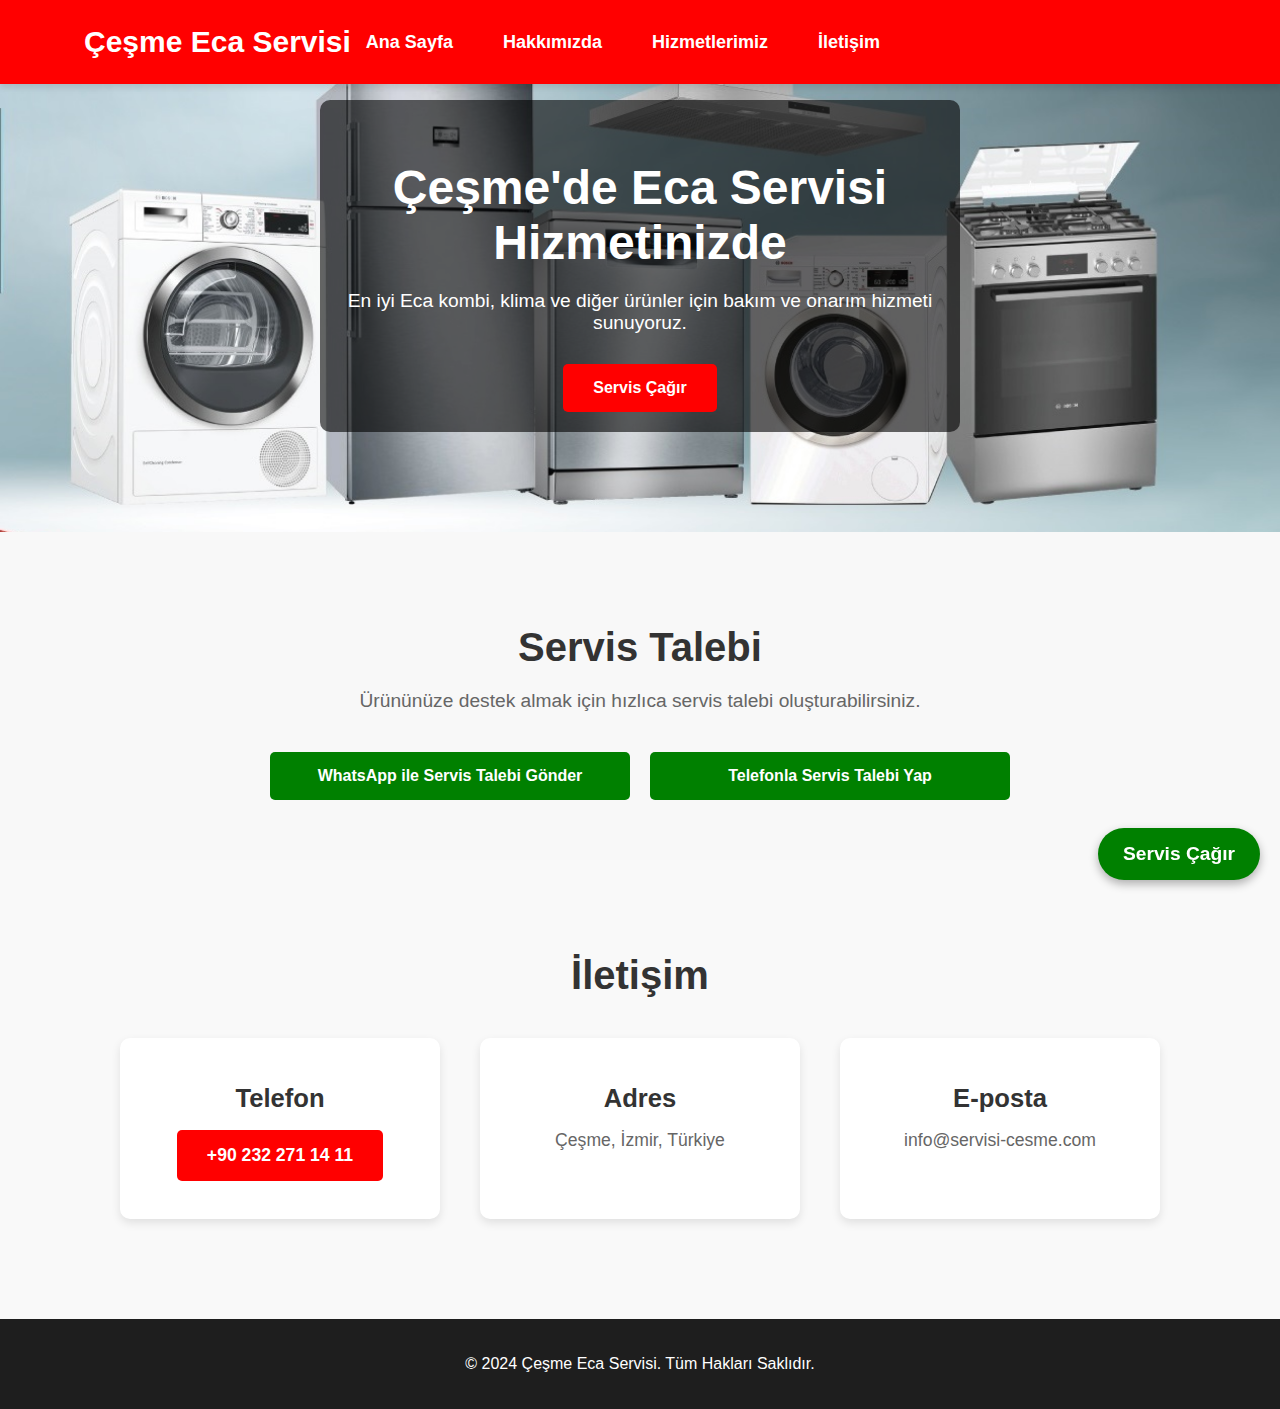
<file: iletisim.html>
<!DOCTYPE html>
<html lang="tr">
<head>
    <meta charset="UTF-8">
    <meta name="viewport" content="width=device-width, initial-scale=1.0">
	<meta name="google-site-verification" content="G-c3eDDCiZ6zrVm9sYw7R5n5vRnXVP6BbzV9oUuYnuo" />
     <title>İletişim | Çeşme Eca Servisi - 0 232 271 14 11</title>
    <meta name="description" content="Çeşme Eca servisi olarak kombi, klima, beyaz eşya, buzdolabı, çamaşır makinesi, bulaşık makinesi, fırın ve TV tamir, bakım ve yedek parça hizmetlerini sunuyoruz. Hızlı ve güvenilir servis için hemen bize ulaşın!">
    <meta name="keywords" content="Çeşme Eca servisi, Eca kombi tamiri, Eca klima bakımı, Eca beyaz eşya, Eca buzdolabı, Eca çamaşır makinesi, Eca bulaşık makinesi, Eca fırın, Eca TV servisi, Çeşme servisi">
    <link rel="stylesheet" href="styles.css">
    <script> if (window.location.pathname === "/") { window.location.href = "https://eca.servisi-cesme.com/index.html";  }</script> 
</head>
<body>
    <header>
    <div class="container">
       	 <nav class="navbar">
        <div class="logo"><h1>Çeşme Eca Servisi</h1></div>
        <ul class="nav-links">
            <li><a href="/index.html">Ana Sayfa</a></li>
            <li><a href="/hakkimizda.html">Hakkımızda</a></li>
            <li><a href="/hizmetlerimiz.html">Hizmetlerimiz</a></li>
            <li><a href="/iletisim.html">İletişim</a></li>
        </ul>
        <div class="hamburger" onclick="toggleMenu()">☰</div>
    </nav>
    </div>
</header>

<!-- Diğer Sayfa İçeriği Burada -->

 <script type="application/ld+json">
            {
            "@context": "http://schema.org",
            "@type": "Product",
            "aggregateRating": {
            "@type": "AggregateRating",
            "ratingValue": "5",
            "reviewCount": "21"
            },
            "description": "İzmir Çeşme Eca Teknik Servisleri, Çeşme Eca servis telefonu 0 232 271 14 11. Çeşme'de Eca Kombi ve klima, bakım, kombi tamiri, Eca oda termostatı montajı , kombi arıza  teknik servis.",
            "name": "İletişim | Çeşme Eca Servisi - İzmir ",
            "image": "eca-beyaze%C5%9Fya-servisi-cesme-izmir.png",
            "offers": {
            "@type": "Offer",
            "availability": "http://schema.org/InStock",
            "price": "500.00",
            "priceCurrency": "TRY"
            },
            "review": [
            {
            "@type": "Review",
            "author":  {"@type": "Person", "name": "Ali Yıldız"},
            "datePublished": "2023-03-03",
            "description": "Yaz günü En çok ihtiyacımız olan zamanda klimanın bozulmasıyla internetten 'Çeşme Eca Servisi' diye arattım bu sayfada mustafa usta ile görüştüm hemen yardımcı olacağını belirtti ve kısa sürede geldi kombi arızasını hemen çözdü arıza için 1 yıl da garanti verdi tekrarlaması durumunda ücret talep etmeden tekrar tamir edeceği teminatı olarak servis formu kesti. Fiyat olarak ta gayet makül fiyatlarla tamir ediyor. Eca servis arayanlara tavsiye ediyorum. Buradanda mustafa ustaya teşekkur ediyorum.",
            "name": "Zamanında Servis",
            "reviewRating": {
            "@type": "Rating",
            "bestRating": "5",
            "ratingValue": "5",
            "worstRating": "1"
            }
            },
            {
            "@type": "Review",
            "author": {"@type": "Person", "name": "İskender bey"},
            "datePublished": "2025-03-02",
            "description": "İşinin çok iyi bilen Eca servis kombi tamiri yapıldı. Fiyat olarakta uygun . Servis ",
            "name": "İletişim | Çeşme Eca Servisi - İzmir",
            "reviewRating": {
            "@type": "Rating",
            "bestRating": "5",
            "ratingValue": "5",
            "worstRating": "1" 
            }
            }
            ]
            }
            </script>
    <section id="home" class="hero">
        <div class="hero-content">
            <h2>Çeşme'de Eca Servisi Hizmetinizde</h2>
            <p>En iyi Eca kombi, klima ve diğer ürünler için bakım ve onarım hizmeti sunuyoruz.</p>
            <a href="tel:0 232 271 14 11" class="btn">Servis Çağır</a>
        </div>
    </section>
 
	
	
<section id="service-request" class="service-request">
    <div class="container">
        <h2>Servis Talebi</h2>
        <p>Ürününüze destek almak için hızlıca servis talebi oluşturabilirsiniz.</p>
        <div class="service-buttons">
            <a href="https://wa.me/905060949561?text=Servis%20talebi%20gönderiyorum.%20Model%20bilgim:%20[model_adı]" class="btn" target="_blank">WhatsApp ile Servis Talebi Gönder</a>
            <a href="tel:+902322711411" class="btn">Telefonla Servis Talebi Yap</a>
        </div>
    </div>
</section>
    
    <section id="contact" class="contact">
        <h2>İletişim</h2>
        <div class="contact-info">
            <div class="contact-card">
                <i class="fa fa-phone"></i>
                <h3><b>Telefon</b></h3>
                <p><a href="tel:+902322711411" class="btn">+90 232 271 14 11</a></p>
            </div>
            <div class="contact-card">
                <i class="fa fa-map-marker"></i>
                <h3><b>Adres</b></h3>
                <p>Çeşme, İzmir, Türkiye</p>
            </div>
            <div class="contact-card">
                <i class="fa fa-envelope"></i>
                <h3><b>E-posta</b></h3>
                <p>info@servisi-cesme.com</p>
            </div>
        </div>
    </section>
<!-- Sabit Servis Çağır Butonu -->
<a href="tel:+90 232 271 14 11" class="service-call-btn">Servis Çağır</a>
   <footer>
        <div class="container">
            <p>&copy; 2024 Çeşme Eca Servisi. Tüm Hakları Saklıdır.</p>
        </div>
    </footer>
</body>
</html>
</file>
<file: styles.css>
/* Genel Stil Ayarları */
body {
    font-family: 'Poppins', sans-serif;
    margin: 0;
    padding: 0;
    color: #333;
    background-color: #f0f0f0;
}

.container {
    width: 90%;
    max-width: 1200px;
    margin: 0 auto;
}

/* Başlık ve Menü */
header {
    background: red;
    color: #fff;
    padding: 10px 0;
    position: fixed; /* Sabit konumlandırma */
    top: 0;
    left: 0;
    width: 100%;
    z-index: 1000;
    box-shadow: 0 4px 6px rgba(0, 0, 0, 0.1);
}

header .container {
    display: flex;
    justify-content: space-between;
    align-items: center;
    flex-wrap: wrap;
}

header h1 {
    margin: 0;
    font-size: 2em;
}

nav ul {
    list-style: none;
    padding: 0;
    margin: 0;
    display: flex;
}

nav ul li {
    margin: 0 15px;
}

nav ul li a {
    color: #fff;
    text-decoration: none;
    font-weight: bold;
    transition: color 0.3s, text-shadow 0.3s;
}

nav ul li a:hover {
    color: #f8b400;
    text-shadow: 0 0 10px rgba(248, 180, 0, 0.5);
}

/* Sayfanın içeriğinin header altında kalmaması için */
body {
    padding-top: 80px; /* Header yüksekliğine göre ayarlandı */
}

/* Hero Bölgesi */
.hero {
    background: url('yetkili-servisi.jpg') no-repeat center center/cover;
    color: #fff;
    text-align: center;
    padding: 100px 20px;
    position: relative;
}

.hero-content {
    max-width: 600px;
    margin: 0 auto;
    padding: 20px;
    background: rgba(0, 0, 0, 0.6);
    border-radius: 10px;
}

.hero h2 {
    font-size: 3em;
    margin-bottom: 20px;
}

.hero p {
    font-size: 1.2em;
    margin-bottom: 30px;
}

.btn {
    display: inline-block;
    background: red;
    color: #fff;
    padding: 15px 30px;
    text-decoration: none;
    border-radius: 5px;
    font-weight: bold;
    transition: background 0.3s, transform 0.3s;
}

.btn:hover {
    background: green;
    transform: scale(1.05);
}

/* Hizmetler Bölgesi */
.services {
    padding: 60px 20px;
    background: #fff;
    text-align: center;
}

.services h2 {
    text-align: center;
    margin-bottom: 40px;
    font-size: 2.5em;
    color: #333;
}

/* Hizmet kartlarını tam 3 tane yan yana yapalım */
.services-container {
    display: grid;
    grid-template-columns: repeat(3, 1fr); /* 3 sütun olacak */
    gap: 20px;
    justify-content: center;
}

/* Her hizmet kartı */
.service {
    background: #f9f9f9;
    padding: 20px;
    border-radius: 8px;
    box-shadow: 0 4px 10px rgba(0, 0, 0, 0.1);
    transition: transform 0.3s, box-shadow 0.3s;
    text-align: center;
}

.service:hover {
    transform: scale(1.05);
    box-shadow: 0 6px 15px rgba(0, 0, 0, 0.2);
}

/* Resim üstte olacak şekilde ayarlandı */
.service img {
    width: 100%;
    height: 200px; /* Resmi büyüttüm */
    object-fit: cover; /* Taşmayı önledim */
    border-radius: 8px;
}

/* Başlık ve açıklama */
.service h3 {
    margin-top: 15px;
    font-size: 1.4em;
    color: #1e1e1e;
}

.service p {
    font-size: 1em;
    color: #666;
}

/* Mobil uyumluluk */
@media (max-width: 900px) {
    .services-container {
        grid-template-columns: repeat(2, 1fr); /* Tablet görünümde 2 sütun */
    }
}

@media (max-width: 600px) {
    .services-container {
        grid-template-columns: repeat(1, 1fr); /* Mobilde tek sütun */
    }
}


/* Hakkımızda ve İletişim Bölgesi */
.about, .contact {
    padding: 60px 20px;
}

.about h2, .contact h2 {
    text-align: center;
    margin-bottom: 20px;
    font-size: 2.5em;
    color: #333;
}

.about p, .contact p {
    text-align: center;
    font-size: 1.1em;
    color: #666;
}

/* İletişim Bölgesi */
.contact {
    padding: 60px 20px;
    background: #f9f9f9;
}

.contact h2 {
    text-align: center;
    margin-bottom: 40px;
    font-size: 2.5em;
    color: #333;
}

/* İletişim kartları düzeni */
.contact-info {
    display: flex;
    justify-content: center;
    gap: 40px;
    flex-wrap: wrap;
    margin-bottom: 40px;
}

/* Her bir iletişim kartı */
.contact-card {
    background: #fff;
    padding: 20px;
    border-radius: 10px;
    box-shadow: 0 4px 10px rgba(0, 0, 0, 0.1);
    width: 280px;
    text-align: center;
    transition: transform 0.3s, box-shadow 0.3s;
}

.contact-card:hover {
    transform: scale(1.05);
    box-shadow: 0 6px 15px rgba(0, 0, 0, 0.2);
}

.contact-card i {
    font-size: 2.5em;
    color: #f8b400;
    margin-bottom: 15px;
}

/* Başlık ve içerik düzeni */
.contact-card h3 {
    font-size: 1.6em;
    color: #333;
    margin-bottom: 10px;
}

.contact-card p {
    font-size: 1.1em;
    color: #666;
}

 /* Hızlı Erişim Bölgesi */
.quick-links {
    background-color: #f8f8f8;
    padding: 40px 20px;
    margin: 20px 0;
}

.quick-links h2 {
    text-align: center;
    font-size: 2.5em;
    color: #333;
    margin-bottom: 30px;
}

.quick-links ul {
    list-style: none;
    padding: 0;
    text-align: center;
}

.quick-links ul li {
    display: inline-block;
    margin: 10px 20px;
}

.quick-links ul li a {
    text-decoration: none;
    font-size: 1.2em;
    color: #1e1e1e;
    transition: color 0.3s, text-shadow 0.3s;
}

.quick-links ul li a:hover {
    color: #f8b400;
    text-shadow: 0 0 10px rgba(248, 180, 0, 0.5);
}


/* Servis Talebi Bölümü */
.service-request {
    padding: 60px 20px;
    background: #f8f8f8;
}

.service-request h2 {
    text-align: center;
    font-size: 2.5em;
    margin-bottom: 20px;
}

.service-request p {
    text-align: center;
    font-size: 1.2em;
    color: #666;
    margin-bottom: 40px;
}

.service-buttons {
    display: flex;
    justify-content: center;
    gap: 20px; /* Butonlar arasında boşluk */
}

.service-buttons .btn {
    display: inline-block;
    background: green;
    color: #fff;
    padding: 15px 30px;
    text-decoration: none;
    border-radius: 5px;
    font-weight: bold;
    text-align: center;
    flex: 1;
    max-width: 300px; /* Butonların genişliğini sınırlamak */
    transition: background 0.3s, transform 0.3s;
}

.service-buttons .btn:hover {
    background: #03c03c;
    transform: scale(1.05);
}

/* Responsive Tasarım: Mobil Cihazlarda Yalnızca Bir Buton Görünsün */
@media (max-width: 768px) {
    .service-buttons {
        flex-direction: column;
        align-items: center;
    }

    .service-buttons .btn {
        width: 100%;
        margin-bottom: 15px;
    }
}

/* Sık Sorulan Sorular (SSS) Bölümü */
.faq {
    padding: 60px 20px;
    background-color: #f8f8f8;
}

.faq h2 {
    text-align: center;
    font-size: 2.5em;
    margin-bottom: 20px;
}

.faq-item {
    background: #fff;
    margin: 15px 0;
    padding: 20px;
    border-radius: 8px;
    box-shadow: 0 4px 10px rgba(0, 0, 0, 0.1);
}

.faq-item h3 {
    font-size: 1.5em;
    color: #333;
    margin-bottom: 10px;
}

.faq-item p {
    font-size: 1em;
    color: #666;
}


/* Sabit Servis Çağır Butonu */
.service-call-btn {
    position: fixed;
    bottom: 20px;
    right: 20px;
    background-color: green;
    color: #fff;
    padding: 15px 25px;
    border-radius: 50px;
    font-size: 1.2em;
    font-weight: bold;
    text-decoration: none;
    box-shadow: 0 4px 10px rgba(0, 0, 0, 0.3);
    transition: background-color 0.3s, transform 0.3s;
}

.service-call-btn:hover {
    background-color: #03c03c;
    transform: scale(1.05);
}

.service-call-btn:active {
    transform: scale(1.1);
}

table {
    width: 100%;
    border-collapse: collapse;
}

th, td {
    text-align: left;
    padding: 12px;
    border: 1px solid #ddd;
}

th {
    background-color: #f2f2f2;
}

tbody tr:hover {
    background-color: #f5f5f5;
}

  /* Genel stil */
body {
    font-family: Arial, sans-serif;
    margin: 0;
    padding: 0;
}

/* Menü stilleri */
.navbar {
    display: flex;
    justify-content: space-between;
    align-items: center;
    background-color: red;
    padding: 15px 20px;
    color: white;
}

.logo {
    font-size: 15px;
    font-weight: bold;
}

.nav-links {
    list-style: none;
    display: flex;
    gap: 20px;
}

.nav-links li {
    display: inline;
}

.nav-links a {
    text-decoration: none;
    color: white;
    font-size: 18px;
    font-weight: bold;
}

/* Hamburger menü (küçük ekranlar için) */
.hamburger {
    display: none;
    font-size: 30px;
    cursor: pointer;
}

/* Mobil uyumlu düzen */
@media screen and (max-width: 768px) {
    .nav-links {
        display: none;
        flex-direction: column;
        background-color: red;
        position: absolute;
        top: 60px;
        left: 0;
        width: 100%;
        padding: 10px 0;
        text-align: center;
    }

    .nav-links li {
        display: block;
        padding: 10px 0;
    }

    .hamburger {
        display: block;
    }

    .nav-links.active {
        display: flex;
    }
}
/* Yorum bölümünün ekran dışına taşmasını önleme */
.comments-container {
    width: 100%;
    overflow-x: auto; /* Taşmayı önler, yatay kaydırma ekler */
    box-sizing: border-box;
}

/* Tablonun ekranı aşmaması için minimum genişlik */
.comment-list {
    width: 100%;
    min-width: 600px; /* Mobilde çok sıkışmasını önler */
    border-collapse: collapse;
}

/* Tablo hücreleri için mobil uyumluluk */
.comment-list th, .comment-list td {
    padding: 10px;
    text-align: left;
    white-space: nowrap; /* İçeriğin taşmasını önler */
}

/* Küçük ekranlar için daha iyi uyumluluk */
@media screen and (max-width: 768px) {
    .comments-container {
        display: block;
        overflow-x: auto; /* Küçük ekranlarda yatay kaydırma ekler */
    }

    .comment-list th, .comment-list td {
        font-size: 14px; /* Mobilde daha okunaklı hale getirir */
        padding: 8px; /* Mobilde daraltarak daha iyi görünüm sağlar */
    }
}
   .customer-reviews {
    text-align: center;
    padding: 50px 20px;
    background-color: #f9f9f9;
}

.reviews-container {
    display: flex;
    justify-content: center;
    gap: 20px;
    flex-wrap: wrap;
}

.review {
    background: #fff;
    padding: 20px;
    border-radius: 10px;
    box-shadow: 0 4px 10px rgba(0, 0, 0, 0.1);
    width: 300px;
    text-align: center;
}

.review h3 {
    font-size: 1.5em;
    color: #333;
    margin-bottom: 10px;
}

.review p {
    font-size: 1em;
    color: #666;
}

.stars {
    font-size: 1.5em;
    color: gold;
    margin-top: 10px;
}
/* Footer */
footer {
    background: #1e1e1e;
    color: #fff;
    padding: 20px 0;
    text-align: center;
}
</file>
